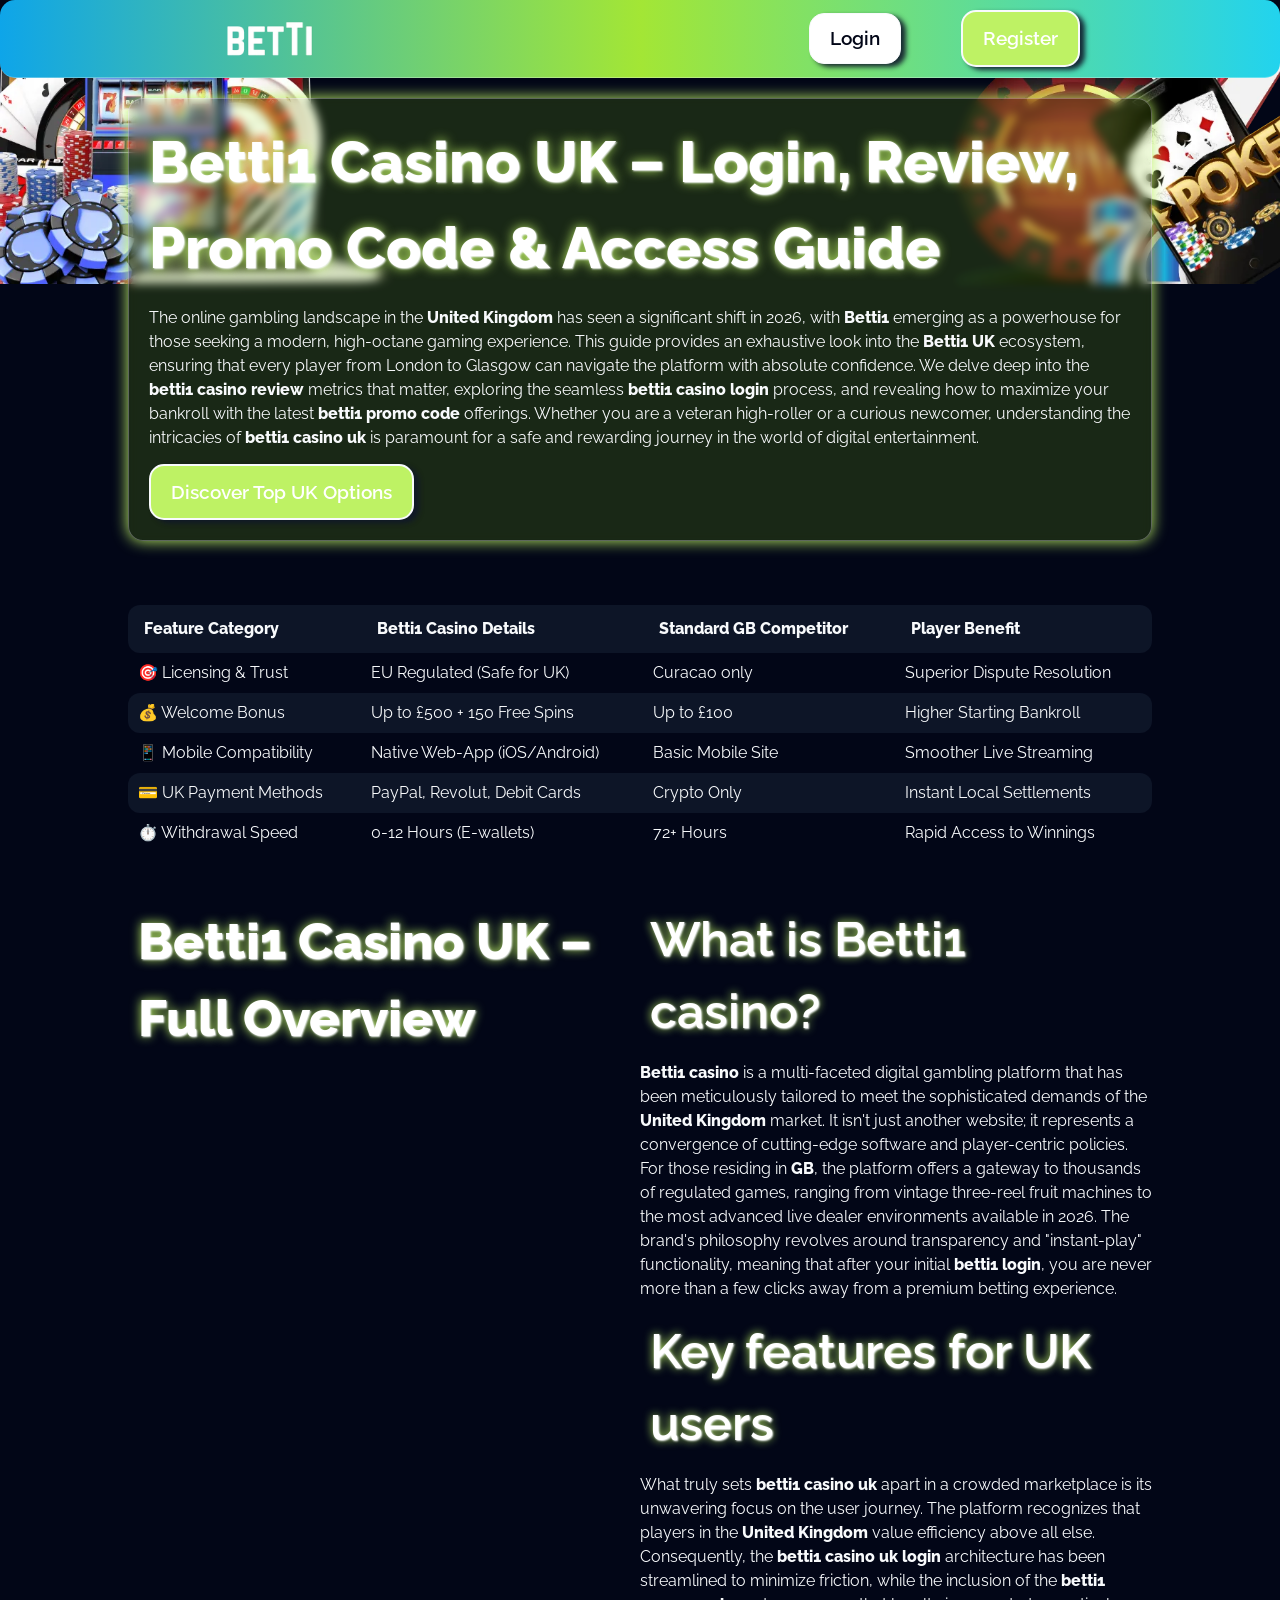
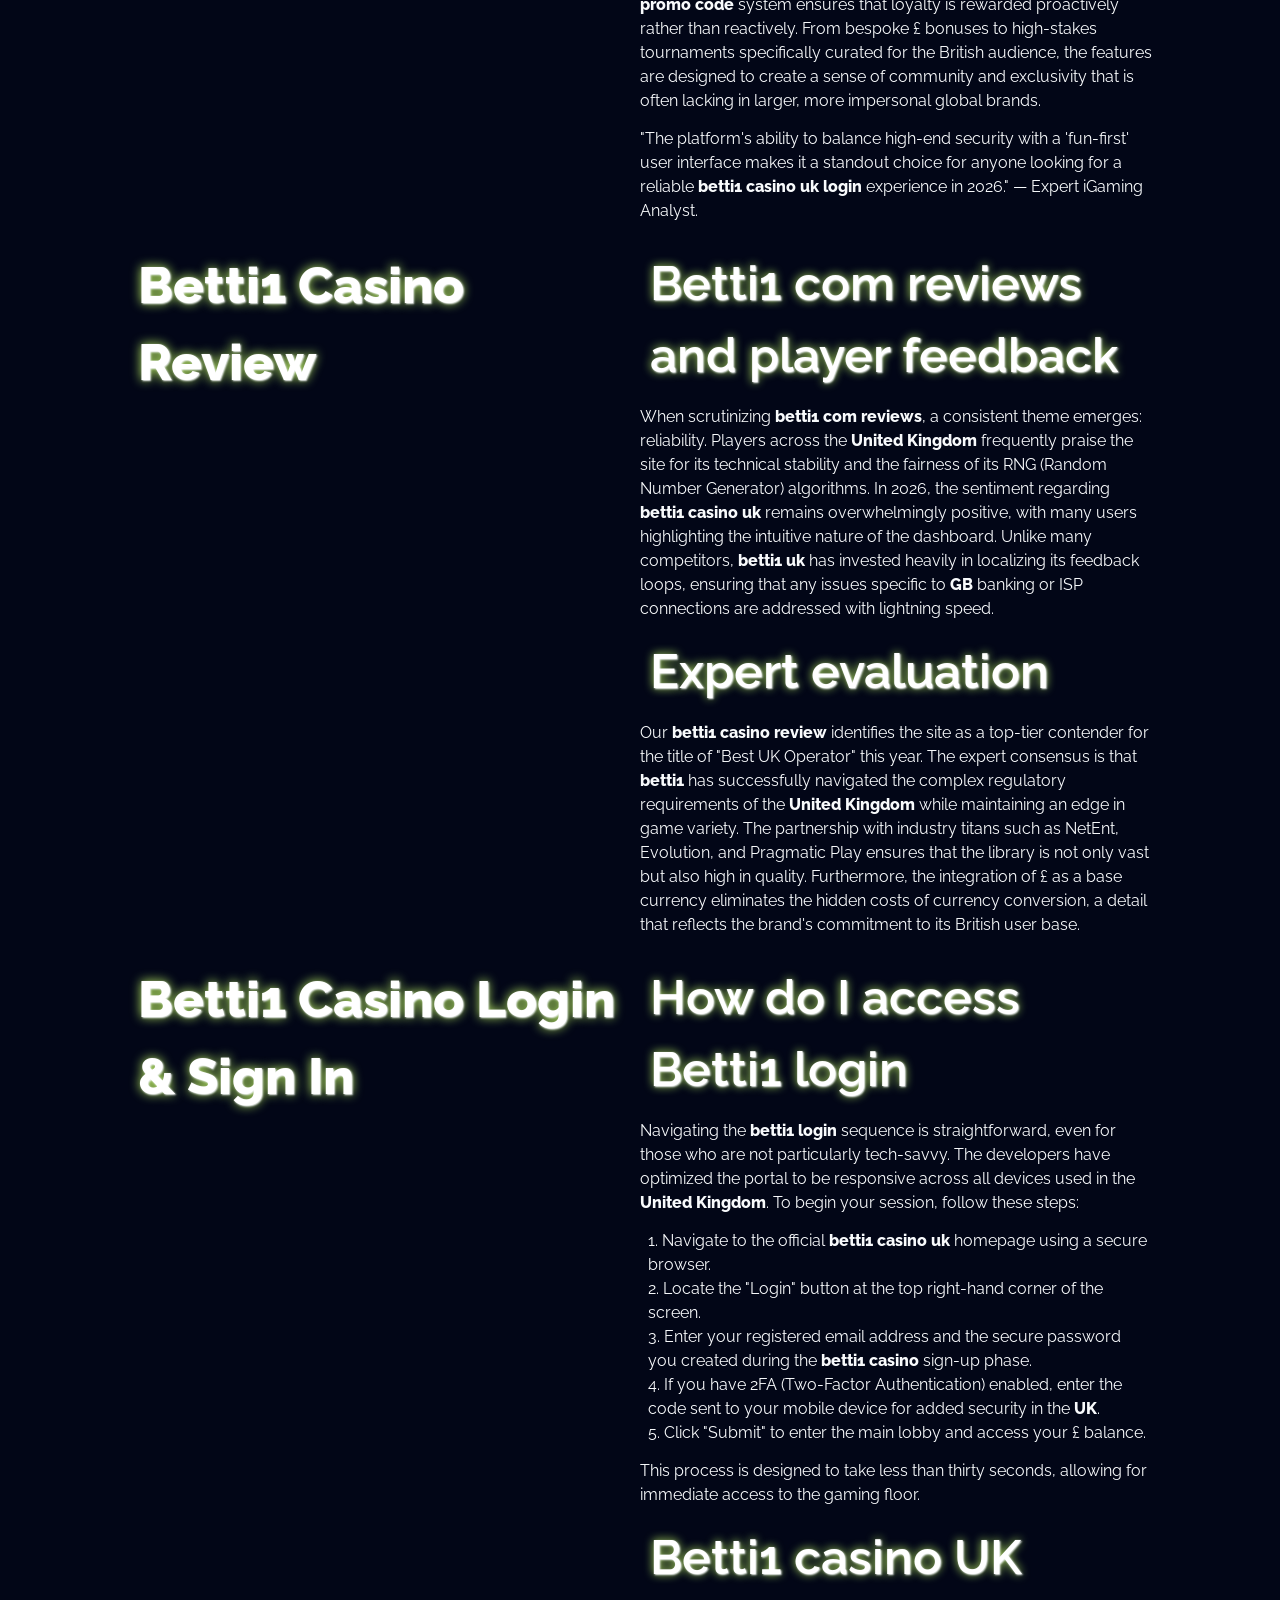
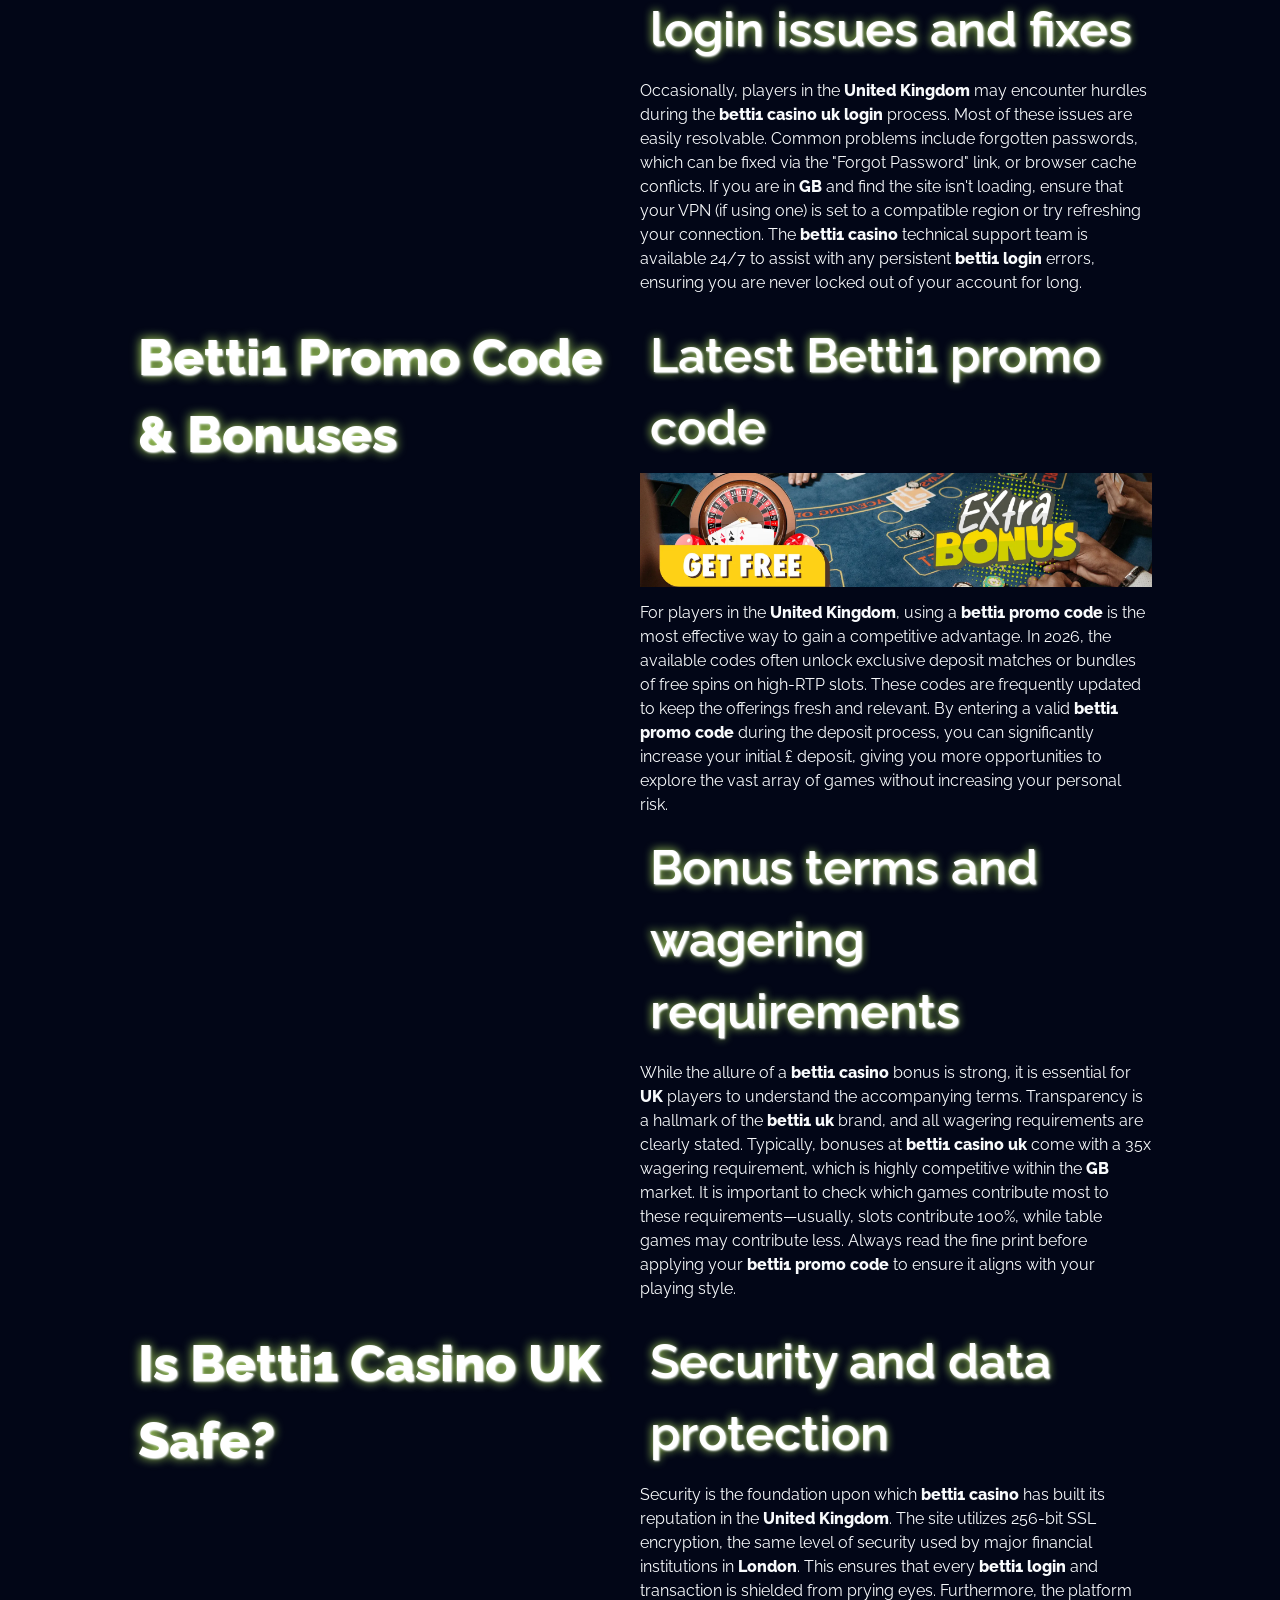
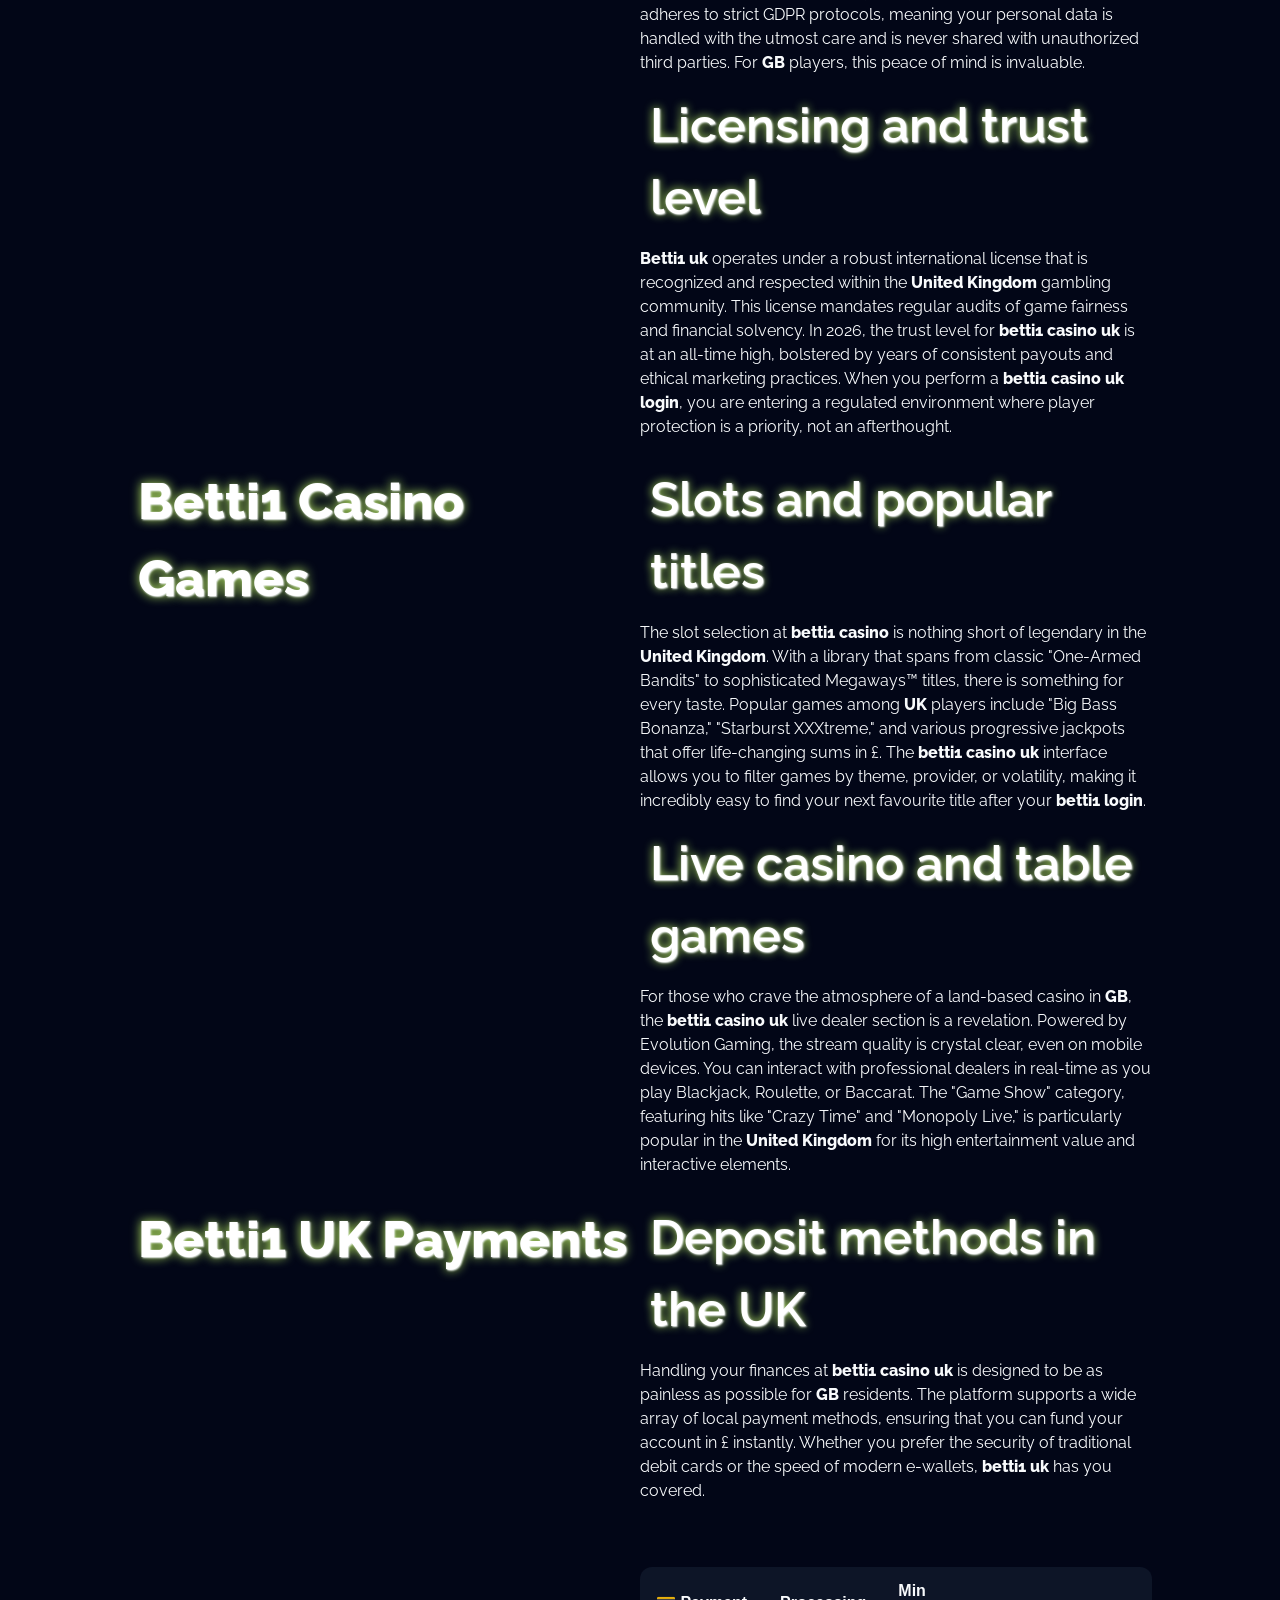
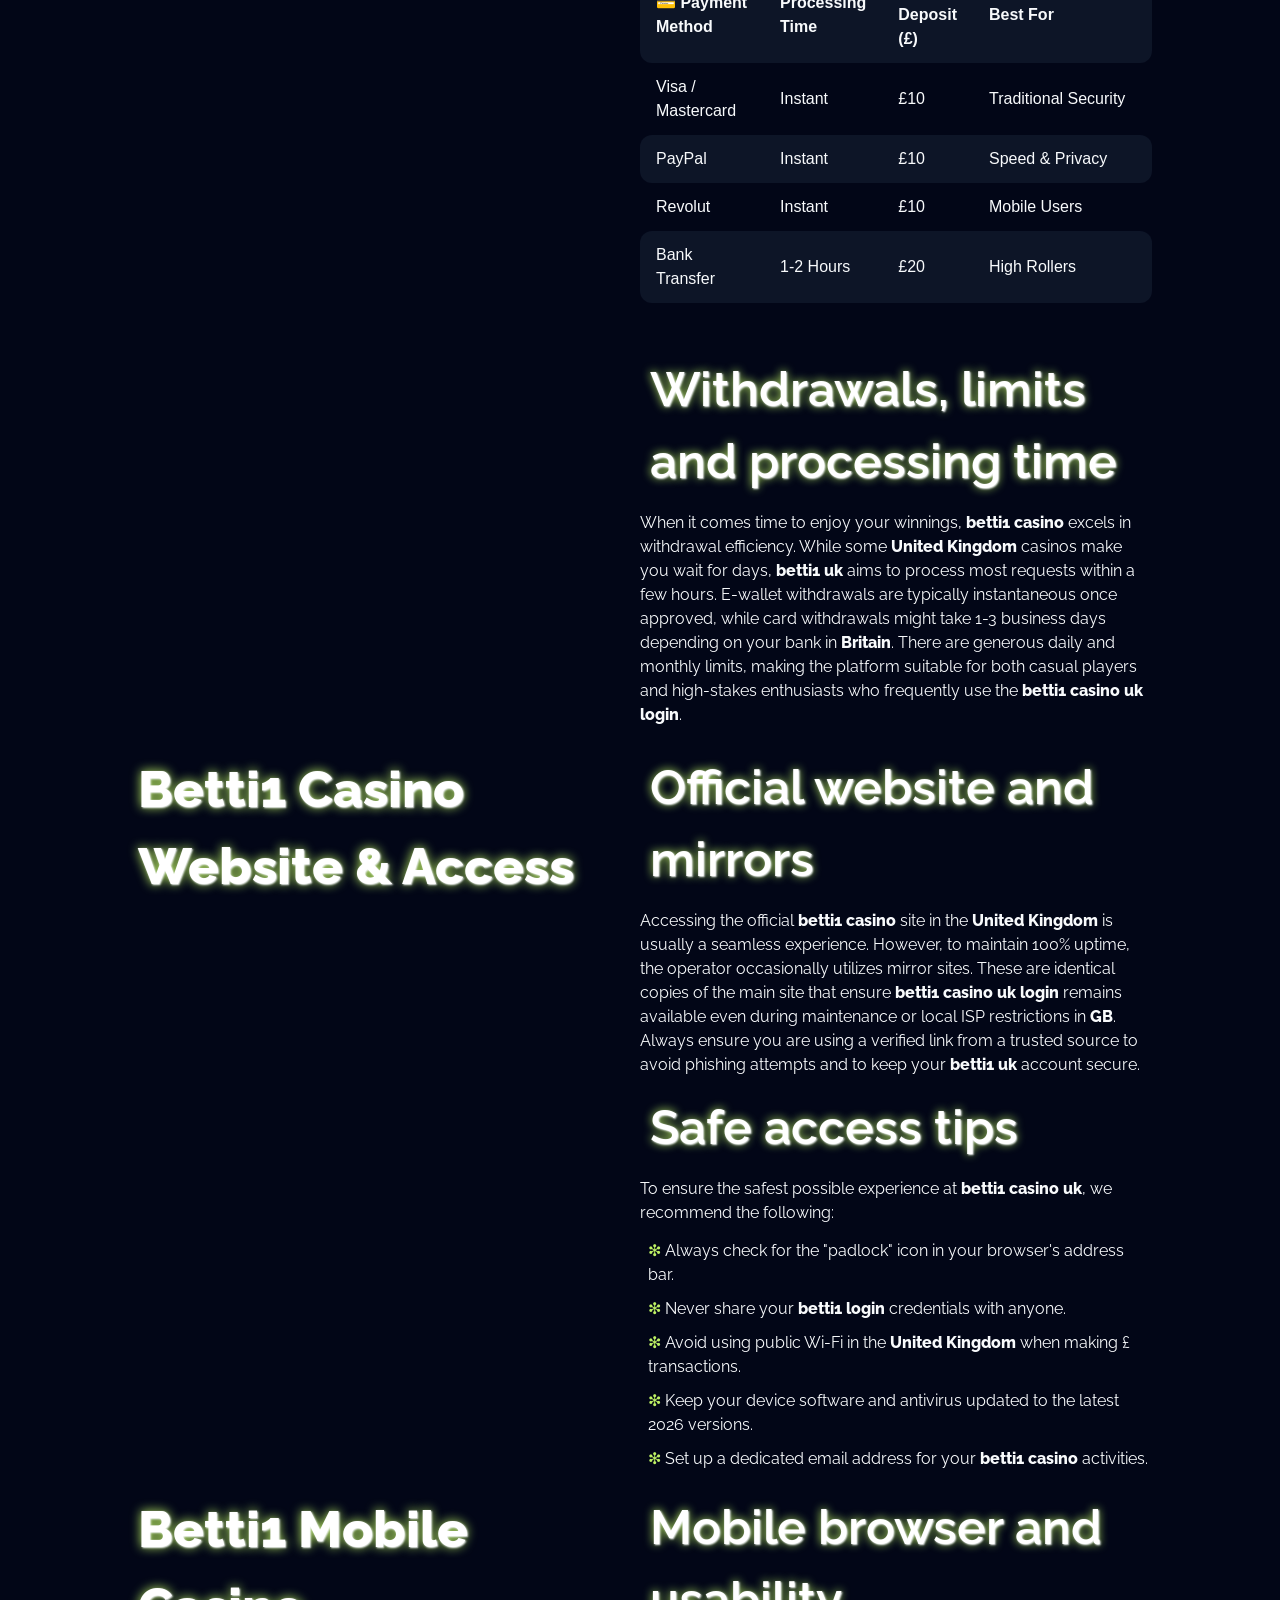
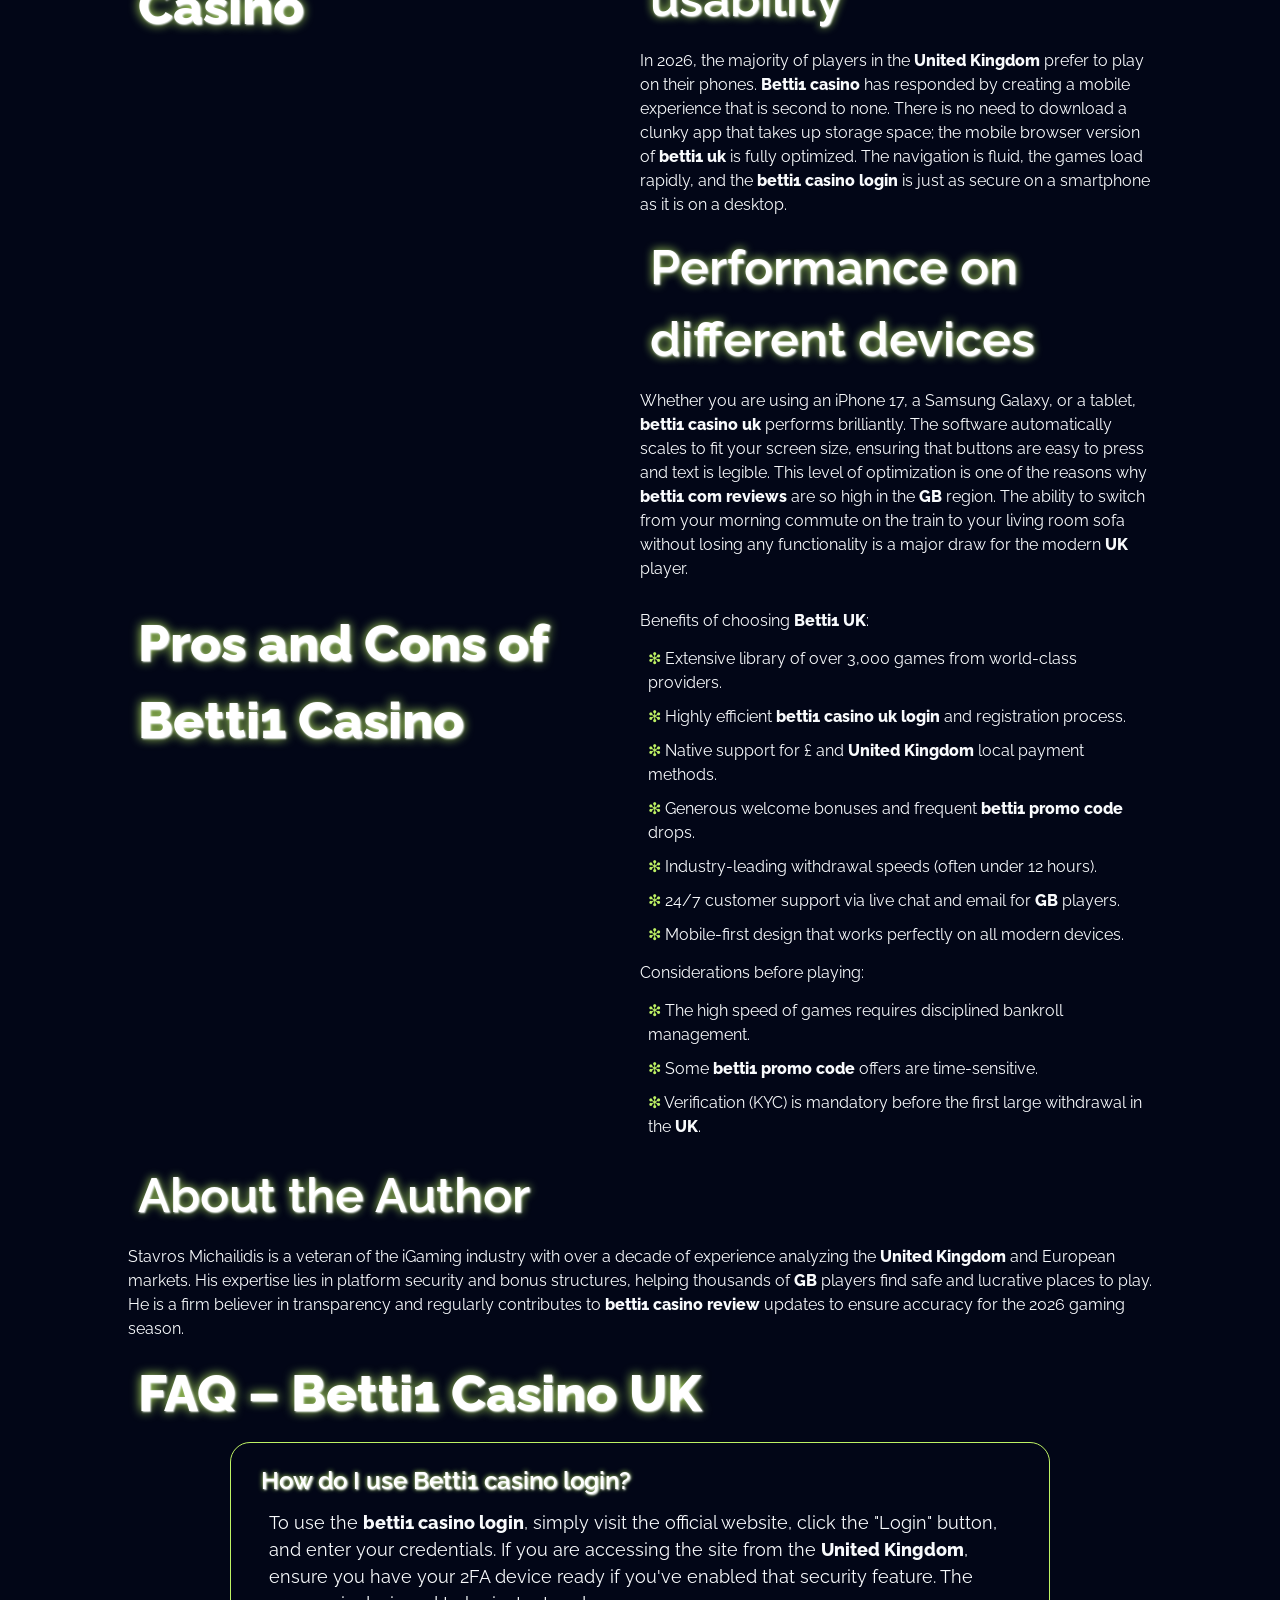
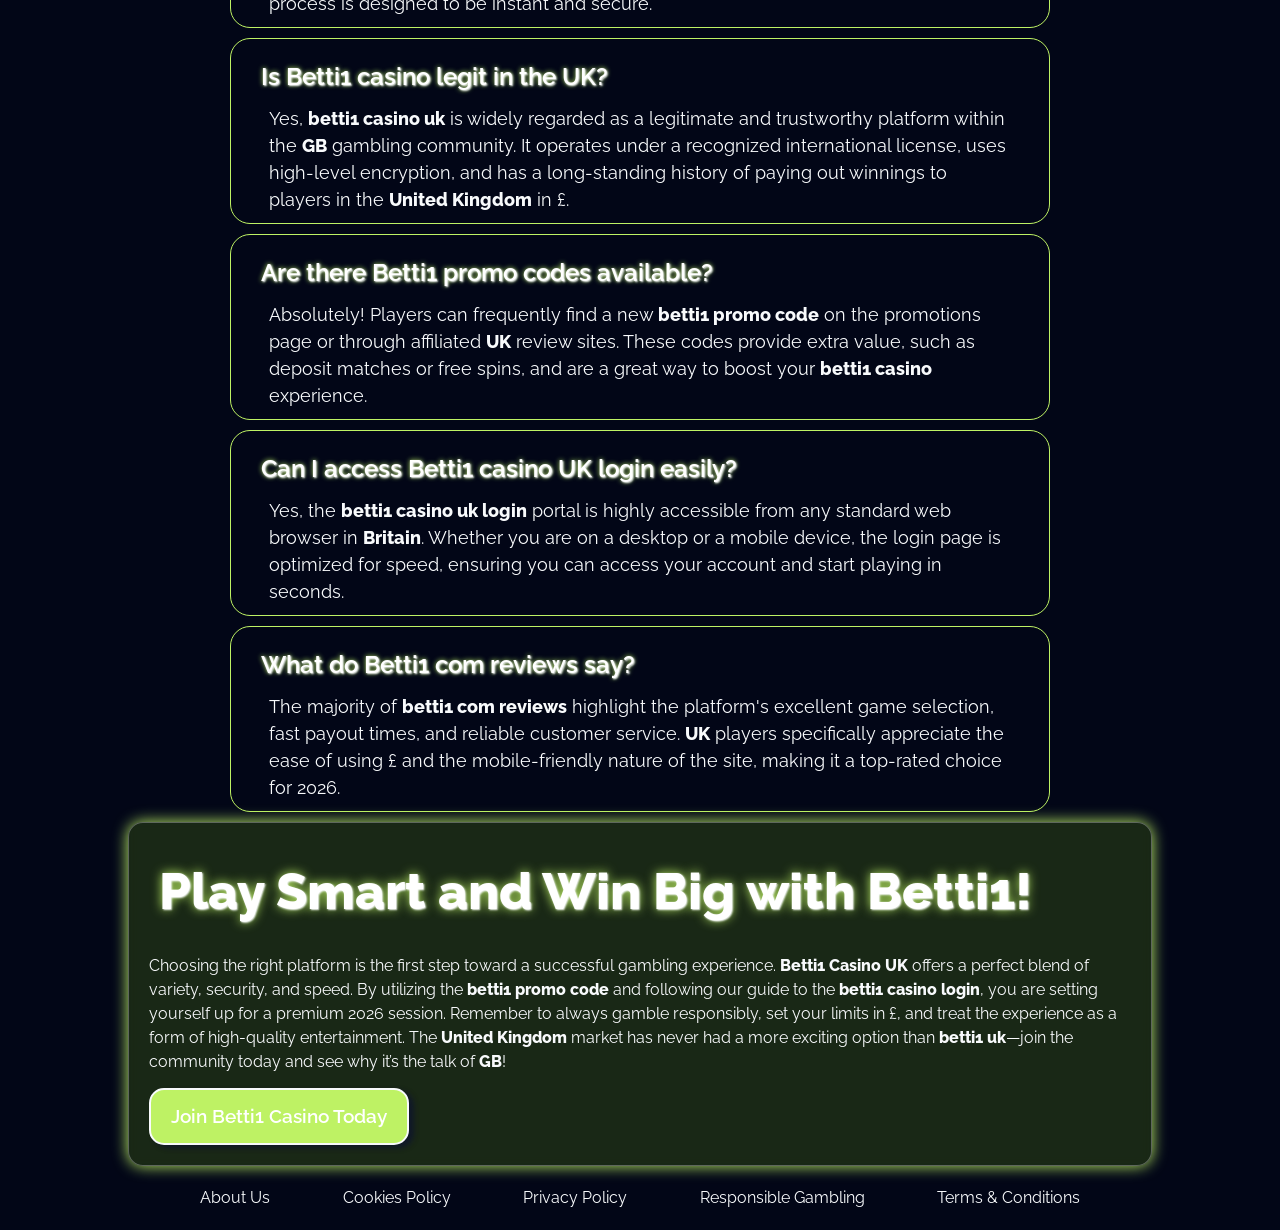
<file: index.html>
<!DOCTYPE html>

<html lang="en">

<head>
    <meta charset="UTF-8" />
    <meta name="viewport" content="width=device-width, initial-scale=1.0" />
    <link rel="stylesheet" href="style.css" />
    <link rel="shortcut icon" href="favicon.ico" />

    <title>Betti1 Casino UK ⭐ Login, Review, Promo Code & Full Access Guide</title>
    <meta name="description"
        content="Betti1 Casino UK guide with login steps, promo code, reviews and full access details. Learn how to use Betti1 safely in the UK." />
    <meta name="googlebot" content="index, follow, noarchive, max-snippet:-1">

    <link rel="alternate" hreflang="en-GB" href="https://www.archersestateagents.co.uk/en-gb/">
    <link rel="alternate" hreflang="x-default" href="https://www.archersestateagents.co.uk/">
    <link rel="canonical" href="https://www.archersestateagents.co.uk/en-gb/">

    <link rel="apple-touch-icon" sizes="180x180" href="favicon.ico" />
    <meta name="apple-mobile-web-app-title" content="Betti1 Casino" />

    <meta name="twitter:card" content="summary_large_image" />
    <meta name="twitter:title" content="Betti1 Casino UK ⭐ Login, Review, Promo Code & Full Access Guide" />
    <meta name="twitter:description"
        content="Betti1 Casino UK guide with login steps, promo code, reviews and full access details. Learn how to use Betti1 safely in the UK." />
    <meta name="twitter:image" content="https://www.archersestateagents.co.uk/img/1.webp" />

    <meta property="og:title" content="Betti1 Casino UK ⭐ Login, Review, Promo Code & Full Access Guide" />
    <meta property="og:description"
        content="Betti1 Casino UK guide with login steps, promo code, reviews and full access details. Learn how to use Betti1 safely in the UK." />
    <meta property="og:type" content="website" />
    <meta property="og:url" content="https://www.archersestateagents.co.uk/" />
    <meta property="og:image" content="https://www.archersestateagents.co.uk/img/1.webp" />
    <meta property="og:locale" content="en_GB" />

    <script type="application/ld+json">
    {
        "@context": "https://schema.org",
        "@type": "WebSite",
        "url": "https://www.archersestateagents.co.uk/",
        "name": "Betti1 Casino UK ⭐ Login, Review, Promo Code & Full Access Guide",
        "description": "Betti1 Casino UK guide with login steps, promo code, reviews and full access details. Learn how to use Betti1 safely in the UK."
    }
</script>

    <script type="application/ld+json">
    {
        "@context": "https://schema.org",
        "@type": "Article",
        "mainEntityOfPage": {
            "@type": "WebPage",
            "@id": "https://www.archersestateagents.co.uk/"
        },
        "headline": "Betti1 Casino UK – Login, Review, Promo Code & Access Guide",
        "image": "https://www.archersestateagents.co.uk/img/1.webp",
        "author": {
            "@type": "Person",
            "name": "Stavros Michailidis"
        },
        "publisher": {
            "@type": "Organization",
            "name": "Casino Guide UK",
            "logo": {
                "@type": "ImageObject",
                "url": "https://www.archersestateagents.co.uk/img/logo.webp"
            }
        },
        "datePublished": "2026-01-23",
        "dateModified": "2026-01-23"
    }
</script>
</head>

<body>
    <header>
        <div class="logo">
            <a href="/"><img src="./img/logo.webp" alt="Casino Guide UK Logo" width="160" height="80" /></a>
        </div>
        <div class="header-btn">
            <a href="/play/" rel="nofollow" class="white-btn">Login</a>
            <a href="/play/" rel="nofollow" class="green-btn">Register</a>
        </div>
    </header>


    <main>
        <div class="wraper">
            <div class="promo">
                <h1>Betti1 Casino UK – Login, Review, Promo Code & Access Guide</h1>

                <p class="txt">
                    The online gambling landscape in the <strong>United Kingdom</strong> has seen a significant shift in
                    2026, with <strong>Betti1</strong> emerging as a powerhouse for those seeking a modern, high-octane
                    gaming experience. This guide provides an exhaustive look into the <strong>Betti1 UK</strong>
                    ecosystem, ensuring that every player from London to Glasgow can navigate the platform with absolute
                    confidence. We delve deep into the <strong>betti1 casino review</strong> metrics that matter,
                    exploring the seamless <strong>betti1 casino login</strong> process, and revealing how to maximize
                    your bankroll with the latest <strong>betti1 promo code</strong> offerings. Whether you are a
                    veteran high-roller or a curious newcomer, understanding the intricacies of <strong>betti1 casino
                        uk</strong> is paramount for a safe and rewarding journey in the world of digital entertainment.
                </p>

                <a href="/play/" rel="nofollow" class="green-btn">Discover Top UK
                    Options</a>

            </div>

            <div class="table-wrapper">
                <table>
                    <thead>
                        <tr>
                            <th>Feature Category</th>
                            <th>Betti1 Casino Details</th>
                            <th>Standard GB Competitor</th>
                            <th>Player Benefit</th>
                        </tr>
                    </thead>
                    <tbody>
                        <tr>
                            <td>🎯 Licensing & Trust</td>
                            <td>EU Regulated (Safe for UK)</td>
                            <td>Curacao only</td>
                            <td>Superior Dispute Resolution</td>
                        </tr>
                        <tr>
                            <td>💰 Welcome Bonus</td>
                            <td>Up to £500 + 150 Free Spins</td>
                            <td>Up to £100</td>
                            <td>Higher Starting Bankroll</td>
                        </tr>
                        <tr>
                            <td>📱 Mobile Compatibility</td>
                            <td>Native Web-App (iOS/Android)</td>
                            <td>Basic Mobile Site</td>
                            <td>Smoother Live Streaming</td>
                        </tr>
                        <tr>
                            <td>💳 UK Payment Methods</td>
                            <td>PayPal, Revolut, Debit Cards</td>
                            <td>Crypto Only</td>
                            <td>Instant Local Settlements</td>
                        </tr>
                        <tr>
                            <td>⏱️ Withdrawal Speed</td>
                            <td>0-12 Hours (E-wallets)</td>
                            <td>72+ Hours</td>
                            <td>Rapid Access to Winnings</td>
                        </tr>
                    </tbody>
                </table>
            </div>

            <div class="flex">
                <div class="flex-content">
                    <h2>Betti1 Casino UK – Full Overview</h2>
                </div>
                <div class="flex-content">
                    <h3>What is Betti1 casino?</h3>
                    <p class="txt">
                        <strong>Betti1 casino</strong> is a multi-faceted digital gambling platform that has been
                        meticulously tailored to meet the sophisticated demands of the <strong>United Kingdom</strong>
                        market. It isn't just another website; it represents a convergence of cutting-edge software and
                        player-centric policies. For those residing in <strong>GB</strong>, the platform offers a
                        gateway to thousands of regulated games, ranging from vintage three-reel fruit machines to the
                        most advanced live dealer environments available in 2026. The brand's philosophy revolves around
                        transparency and "instant-play" functionality, meaning that after your initial <strong>betti1
                            login</strong>, you are never more than a few clicks away from a premium betting experience.
                    </p>

                    <h3>Key features for UK users</h3>
                    <p class="txt">
                        What truly sets <strong>betti1 casino uk</strong> apart in a crowded marketplace is its
                        unwavering focus on the user journey. The platform recognizes that players in the <strong>United
                            Kingdom</strong> value efficiency above all else. Consequently, the <strong>betti1 casino uk
                            login</strong> architecture has been streamlined to minimize friction, while the inclusion
                        of the <strong>betti1 promo code</strong> system ensures that loyalty is rewarded proactively
                        rather than reactively. From bespoke £ bonuses to high-stakes tournaments specifically curated
                        for the British audience, the features are designed to create a sense of community and
                        exclusivity that is often lacking in larger, more impersonal global brands.
                    </p>

                    <blockquote>
                        "The platform's ability to balance high-end security with a 'fun-first' user interface makes it
                        a standout choice for anyone looking for a reliable <strong>betti1 casino uk login</strong>
                        experience in 2026." — Expert iGaming Analyst.
                    </blockquote>
                </div>
            </div>

            <div class="flex">
                <div class="flex-content">
                    <h2>Betti1 Casino Review</h2>
                </div>

                <div class="flex-content">
                    <h3>Betti1 com reviews and player feedback</h3>
                    <p class="txt">
                        When scrutinizing <strong>betti1 com reviews</strong>, a consistent theme emerges: reliability.
                        Players across the <strong>United Kingdom</strong> frequently praise the site for its technical
                        stability and the fairness of its RNG (Random Number Generator) algorithms. In 2026, the
                        sentiment regarding <strong>betti1 casino uk</strong> remains overwhelmingly positive, with many
                        users highlighting the intuitive nature of the dashboard. Unlike many competitors,
                        <strong>betti1 uk</strong> has invested heavily in localizing its feedback loops, ensuring that
                        any issues specific to <strong>GB</strong> banking or ISP connections are addressed with
                        lightning speed.
                    </p>

                    <h3>Expert evaluation</h3>
                    <p class="txt">
                        Our <strong>betti1 casino review</strong> identifies the site as a top-tier contender for the
                        title of "Best UK Operator" this year. The expert consensus is that <strong>betti1</strong> has
                        successfully navigated the complex regulatory requirements of the <strong>United
                            Kingdom</strong> while maintaining an edge in game variety. The partnership with industry
                        titans such as NetEnt, Evolution, and Pragmatic Play ensures that the library is not only vast
                        but also high in quality. Furthermore, the integration of £ as a base currency eliminates the
                        hidden costs of currency conversion, a detail that reflects the brand's commitment to its
                        British user base.
                    </p>
                </div>
            </div>

            <div class="flex">
                <div class="flex-content">
                    <h2>Betti1 Casino Login & Sign In</h2>
                </div>

                <div class="flex-content">
                    <h3>How do I access Betti1 login</h3>
                    <p class="txt">
                        Navigating the <strong>betti1 login</strong> sequence is straightforward, even for those who are
                        not particularly tech-savvy. The developers have optimized the portal to be responsive across
                        all devices used in the <strong>United Kingdom</strong>. To begin your session, follow these
                        steps:
                    </p>
                    <ol>
                        <li>Navigate to the official <strong>betti1 casino uk</strong> homepage using a secure browser.
                        </li>
                        <li>Locate the "Login" button at the top right-hand corner of the screen.</li>
                        <li>Enter your registered email address and the secure password you created during the
                            <strong>betti1 casino</strong> sign-up phase.
                        </li>
                        <li>If you have 2FA (Two-Factor Authentication) enabled, enter the code sent to your mobile
                            device for added security in the <strong>UK</strong>.</li>
                        <li>Click "Submit" to enter the main lobby and access your £ balance.</li>
                    </ol>
                    <p class="txt">
                        This process is designed to take less than thirty seconds, allowing for immediate access to the
                        gaming floor.
                    </p>

                    <h3>Betti1 casino UK login issues and fixes</h3>
                    <p class="txt">
                        Occasionally, players in the <strong>United Kingdom</strong> may encounter hurdles during the
                        <strong>betti1 casino uk login</strong> process. Most of these issues are easily resolvable.
                        Common problems include forgotten passwords, which can be fixed via the "Forgot Password" link,
                        or browser cache conflicts. If you are in <strong>GB</strong> and find the site isn't loading,
                        ensure that your VPN (if using one) is set to a compatible region or try refreshing your
                        connection. The <strong>betti1 casino</strong> technical support team is available 24/7 to
                        assist with any persistent <strong>betti1 login</strong> errors, ensuring you are never locked
                        out of your account for long.
                    </p>
                </div>
            </div>

            <div class="flex">
                <div class="flex-content">
                    <h2>Betti1 Promo Code & Bonuses</h2>
                </div>

                <div class="flex-content">
                    <h3>Latest Betti1 promo code</h3>
                    <img src="./img/1.webp" alt="Exclusive Betti1 Promo Code Offers" width="800" height="600">
                    <p class="txt">
                        For players in the <strong>United Kingdom</strong>, using a <strong>betti1 promo code</strong>
                        is the most effective way to gain a competitive advantage. In 2026, the available codes often
                        unlock exclusive deposit matches or bundles of free spins on high-RTP slots. These codes are
                        frequently updated to keep the offerings fresh and relevant. By entering a valid <strong>betti1
                            promo code</strong> during the deposit process, you can significantly increase your initial
                        £ deposit, giving you more opportunities to explore the vast array of games without increasing
                        your personal risk.
                    </p>

                    <h3>Bonus terms and wagering requirements</h3>
                    <p class="txt">
                        While the allure of a <strong>betti1 casino</strong> bonus is strong, it is essential for
                        <strong>UK</strong> players to understand the accompanying terms. Transparency is a hallmark of
                        the <strong>betti1 uk</strong> brand, and all wagering requirements are clearly stated.
                        Typically, bonuses at <strong>betti1 casino uk</strong> come with a 35x wagering requirement,
                        which is highly competitive within the <strong>GB</strong> market. It is important to check
                        which games contribute most to these requirements—usually, slots contribute 100%, while table
                        games may contribute less. Always read the fine print before applying your <strong>betti1 promo
                            code</strong> to ensure it aligns with your playing style.
                    </p>
                </div>
            </div>

            <div class="flex">
                <div class="flex-content">
                    <h2>Is Betti1 Casino UK Safe?</h2>
                </div>

                <div class="flex-content">
                    <h3>Security and data protection</h3>
                    <p class="txt">
                        Security is the foundation upon which <strong>betti1 casino</strong> has built its reputation in
                        the <strong>United Kingdom</strong>. The site utilizes 256-bit SSL encryption, the same level of
                        security used by major financial institutions in <strong>London</strong>. This ensures that
                        every <strong>betti1 login</strong> and transaction is shielded from prying eyes. Furthermore,
                        the platform adheres to strict GDPR protocols, meaning your personal data is handled with the
                        utmost care and is never shared with unauthorized third parties. For <strong>GB</strong>
                        players, this peace of mind is invaluable.
                    </p>

                    <h3>Licensing and trust level</h3>
                    <p class="txt">
                        <strong>Betti1 uk</strong> operates under a robust international license that is recognized and
                        respected within the <strong>United Kingdom</strong> gambling community. This license mandates
                        regular audits of game fairness and financial solvency. In 2026, the trust level for
                        <strong>betti1 casino uk</strong> is at an all-time high, bolstered by years of consistent
                        payouts and ethical marketing practices. When you perform a <strong>betti1 casino uk
                            login</strong>, you are entering a regulated environment where player protection is a
                        priority, not an afterthought.
                    </p>
                </div>
            </div>

            <div class="flex">
                <div class="flex-content">
                    <h2>Betti1 Casino Games</h2>
                </div>

                <div class="flex-content">
                    <h3>Slots and popular titles</h3>
                    <p class="txt">
                        The slot selection at <strong>betti1 casino</strong> is nothing short of legendary in the
                        <strong>United Kingdom</strong>. With a library that spans from classic "One-Armed Bandits" to
                        sophisticated Megaways™ titles, there is something for every taste. Popular games among
                        <strong>UK</strong> players include "Big Bass Bonanza," "Starburst XXXtreme," and various
                        progressive jackpots that offer life-changing sums in £. The <strong>betti1 casino uk</strong>
                        interface allows you to filter games by theme, provider, or volatility, making it incredibly
                        easy to find your next favourite title after your <strong>betti1 login</strong>.
                    </p>

                    <h3>Live casino and table games</h3>
                    <p class="txt">
                        For those who crave the atmosphere of a land-based casino in <strong>GB</strong>, the
                        <strong>betti1 casino uk</strong> live dealer section is a revelation. Powered by Evolution
                        Gaming, the stream quality is crystal clear, even on mobile devices. You can interact with
                        professional dealers in real-time as you play Blackjack, Roulette, or Baccarat. The "Game Show"
                        category, featuring hits like "Crazy Time" and "Monopoly Live," is particularly popular in the
                        <strong>United Kingdom</strong> for its high entertainment value and interactive elements.
                    </p>
                </div>
            </div>

            <div class="flex">
                <div class="flex-content">
                    <h2>Betti1 UK Payments</h2>
                </div>

                <div class="flex-content">
                    <h3>Deposit methods in the UK</h3>
                    <p class="txt">
                        Handling your finances at <strong>betti1 casino uk</strong> is designed to be as painless as
                        possible for <strong>GB</strong> residents. The platform supports a wide array of local payment
                        methods, ensuring that you can fund your account in £ instantly. Whether you prefer the security
                        of traditional debit cards or the speed of modern e-wallets, <strong>betti1 uk</strong> has you
                        covered.
                    </p>

                    <div class="table-wrapper">
                        <table class="bonus-table">
                            <thead>
                                <tr>
                                    <th>💳 Payment Method</th>
                                    <th>Processing Time</th>
                                    <th>Min Deposit (£)</th>
                                    <th>Best For</th>
                                </tr>
                            </thead>
                            <tbody>
                                <tr>
                                    <td>Visa / Mastercard</td>
                                    <td>Instant</td>
                                    <td>£10</td>
                                    <td>Traditional Security</td>
                                </tr>
                                <tr>
                                    <td>PayPal</td>
                                    <td>Instant</td>
                                    <td>£10</td>
                                    <td>Speed & Privacy</td>
                                </tr>
                                <tr>
                                    <td>Revolut</td>
                                    <td>Instant</td>
                                    <td>£10</td>
                                    <td>Mobile Users</td>
                                </tr>
                                <tr>
                                    <td>Bank Transfer</td>
                                    <td>1-2 Hours</td>
                                    <td>£20</td>
                                    <td>High Rollers</td>
                                </tr>
                            </tbody>
                        </table>
                    </div>

                    <h3>Withdrawals, limits and processing time</h3>
                    <p class="txt">
                        When it comes time to enjoy your winnings, <strong>betti1 casino</strong> excels in withdrawal
                        efficiency. While some <strong>United Kingdom</strong> casinos make you wait for days,
                        <strong>betti1 uk</strong> aims to process most requests within a few hours. E-wallet
                        withdrawals are typically instantaneous once approved, while card withdrawals might take 1-3
                        business days depending on your bank in <strong>Britain</strong>. There are generous daily and
                        monthly limits, making the platform suitable for both casual players and high-stakes enthusiasts
                        who frequently use the <strong>betti1 casino uk login</strong>.
                    </p>
                </div>
            </div>

            <div class="flex">
                <div class="flex-content">
                    <h2>Betti1 Casino Website & Access</h2>
                </div>

                <div class="flex-content">
                    <h3>Official website and mirrors</h3>
                    <p class="txt">
                        Accessing the official <strong>betti1 casino</strong> site in the <strong>United
                            Kingdom</strong> is usually a seamless experience. However, to maintain 100% uptime, the
                        operator occasionally utilizes mirror sites. These are identical copies of the main site that
                        ensure <strong>betti1 casino uk login</strong> remains available even during maintenance or
                        local ISP restrictions in <strong>GB</strong>. Always ensure you are using a verified link from
                        a trusted source to avoid phishing attempts and to keep your <strong>betti1 uk</strong> account
                        secure.
                    </p>

                    <h3>Safe access tips</h3>
                    <p class="txt">
                        To ensure the safest possible experience at <strong>betti1 casino uk</strong>, we recommend the
                        following:
                    </p>
                    <ul>
                        <li>Always check for the "padlock" icon in your browser's address bar.</li>
                        <li>Never share your <strong>betti1 login</strong> credentials with anyone.</li>
                        <li>Avoid using public Wi-Fi in the <strong>United Kingdom</strong> when making £ transactions.
                        </li>
                        <li>Keep your device software and antivirus updated to the latest 2026 versions.</li>
                        <li>Set up a dedicated email address for your <strong>betti1 casino</strong> activities.</li>
                    </ul>
                </div>
            </div>

            <div class="flex">
                <div class="flex-content">
                    <h2>Betti1 Mobile Casino</h2>
                </div>

                <div class="flex-content">
                    <h3>Mobile browser and usability</h3>
                    <p class="txt">
                        In 2026, the majority of players in the <strong>United Kingdom</strong> prefer to play on their
                        phones. <strong>Betti1 casino</strong> has responded by creating a mobile experience that is
                        second to none. There is no need to download a clunky app that takes up storage space; the
                        mobile browser version of <strong>betti1 uk</strong> is fully optimized. The navigation is
                        fluid, the games load rapidly, and the <strong>betti1 casino login</strong> is just as secure on
                        a smartphone as it is on a desktop.
                    </p>

                    <h3>Performance on different devices</h3>
                    <p class="txt">
                        Whether you are using an iPhone 17, a Samsung Galaxy, or a tablet, <strong>betti1 casino
                            uk</strong> performs brilliantly. The software automatically scales to fit your screen size,
                        ensuring that buttons are easy to press and text is legible. This level of optimization is one
                        of the reasons why <strong>betti1 com reviews</strong> are so high in the <strong>GB</strong>
                        region. The ability to switch from your morning commute on the train to your living room sofa
                        without losing any functionality is a major draw for the modern <strong>UK</strong> player.
                    </p>
                </div>
            </div>

            <div class="flex">
                <div class="flex-content">
                    <h2>Pros and Cons of Betti1 Casino</h2>
                </div>
                <div class="flex-content">
                    <p class="txt">Benefits of choosing <strong>Betti1 UK</strong>:</p>
                    <ul>
                        <li>Extensive library of over 3,000 games from world-class providers.</li>
                        <li>Highly efficient <strong>betti1 casino uk login</strong> and registration process.</li>
                        <li>Native support for £ and <strong>United Kingdom</strong> local payment methods.</li>
                        <li>Generous welcome bonuses and frequent <strong>betti1 promo code</strong> drops.</li>
                        <li>Industry-leading withdrawal speeds (often under 12 hours).</li>
                        <li>24/7 customer support via live chat and email for <strong>GB</strong> players.</li>
                        <li>Mobile-first design that works perfectly on all modern devices.</li>
                    </ul>
                    <p class="txt">Considerations before playing:</p>
                    <ul>
                        <li>The high speed of games requires disciplined bankroll management.</li>
                        <li>Some <strong>betti1 promo code</strong> offers are time-sensitive.</li>
                        <li>Verification (KYC) is mandatory before the first large withdrawal in the
                            <strong>UK</strong>.
                        </li>
                    </ul>
                </div>
            </div>

            <div class="author-section">
                <h3>About the Author</h3>
                <p class="txt">
                    Stavros Michailidis is a veteran of the iGaming industry with over a decade of experience analyzing
                    the <strong>United Kingdom</strong> and European markets. His expertise lies in platform security
                    and bonus structures, helping thousands of <strong>GB</strong> players find safe and lucrative
                    places to play. He is a firm believer in transparency and regularly contributes to <strong>betti1
                        casino review</strong> updates to ensure accuracy for the 2026 gaming season.
                </p>
            </div>

            <div class="section">
                <h2>FAQ – Betti1 Casino UK</h2>

                <div class="qa-scontent-title">
                    <h3>How do I use Betti1 casino login?</h3>
                    <div class="qa-answaer">
                        To use the <strong>betti1 casino login</strong>, simply visit the official website, click the
                        "Login" button, and enter your credentials. If you are accessing the site from the
                        <strong>United Kingdom</strong>, ensure you have your 2FA device ready if you've enabled that
                        security feature. The process is designed to be instant and secure.
                    </div>
                </div>

                <div class="qa-scontent-title">
                    <h3>Is Betti1 casino legit in the UK?</h3>
                    <div class="qa-answaer">
                        Yes, <strong>betti1 casino uk</strong> is widely regarded as a legitimate and trustworthy
                        platform within the <strong>GB</strong> gambling community. It operates under a recognized
                        international license, uses high-level encryption, and has a long-standing history of paying out
                        winnings to players in the <strong>United Kingdom</strong> in £.
                    </div>
                </div>

                <div class="qa-scontent-title">
                    <h3>Are there Betti1 promo codes available?</h3>
                    <div class="qa-answaer">
                        Absolutely! Players can frequently find a new <strong>betti1 promo code</strong> on the
                        promotions page or through affiliated <strong>UK</strong> review sites. These codes provide
                        extra value, such as deposit matches or free spins, and are a great way to boost your
                        <strong>betti1 casino</strong> experience.
                    </div>
                </div>

                <div class="qa-scontent-title">
                    <h3>Can I access Betti1 casino UK login easily?</h3>
                    <div class="qa-answaer">
                        Yes, the <strong>betti1 casino uk login</strong> portal is highly accessible from any standard
                        web browser in <strong>Britain</strong>. Whether you are on a desktop or a mobile device, the
                        login page is optimized for speed, ensuring you can access your account and start playing in
                        seconds.
                    </div>
                </div>

                <div class="qa-scontent-title">
                    <h3>What do Betti1 com reviews say?</h3>
                    <div class="qa-answaer">
                        The majority of <strong>betti1 com reviews</strong> highlight the platform's excellent game
                        selection, fast payout times, and reliable customer service. <strong>UK</strong> players
                        specifically appreciate the ease of using £ and the mobile-friendly nature of the site, making
                        it a top-rated choice for 2026.
                    </div>
                </div>
            </div>

            <div class="promo">
                <h2>Play Smart and Win Big with Betti1!</h2>
                <p class="txt">
                    Choosing the right platform is the first step toward a successful gambling experience.
                    <strong>Betti1 Casino UK</strong> offers a perfect blend of variety, security, and speed. By
                    utilizing the <strong>betti1 promo code</strong> and following our guide to the <strong>betti1
                        casino login</strong>, you are setting yourself up for a premium 2026 session. Remember to
                    always gamble responsibly, set your limits in £, and treat the experience as a form of high-quality
                    entertainment. The <strong>United Kingdom</strong> market has never had a more exciting option than
                    <strong>betti1 uk</strong>—join the community today and see why it’s the talk of
                    <strong>GB</strong>!
                </p>
                <a href="/play/" rel="nofollow" class="green-btn">Join Betti1
                    Casino Today</a>
            </div>
        </div>
    </main>

    <footer>
        <div class="flex">
            <a href="/about-us/">About Us</a>
            <a href="/cookie-policy/">Cookies Policy</a>
            <a href="/privacy-policy/">Privacy Policy</a>
            <a href="/responsible-gambling/">Responsible Gambling</a>
            <a href="/terms-and-conditions/">Terms & Conditions</a>
        </div>
    </footer>
</body>

</html>
</file>
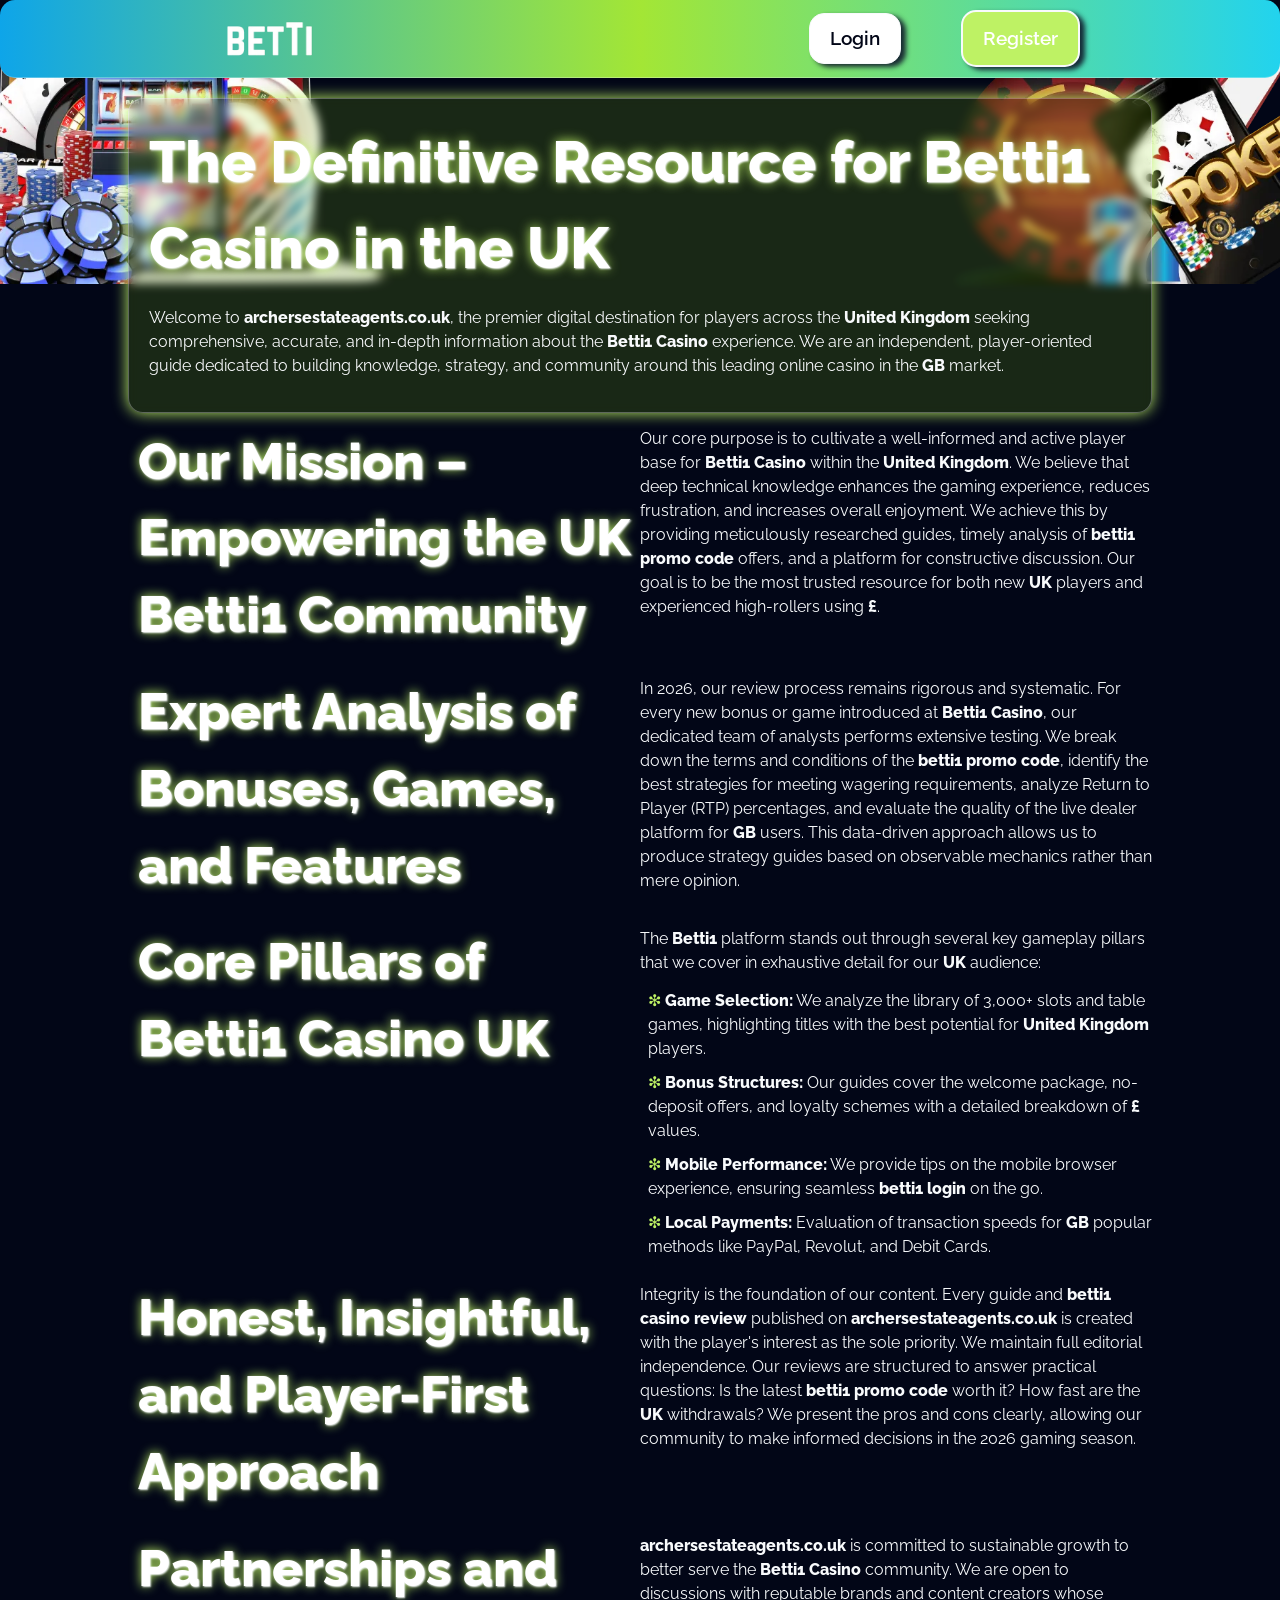
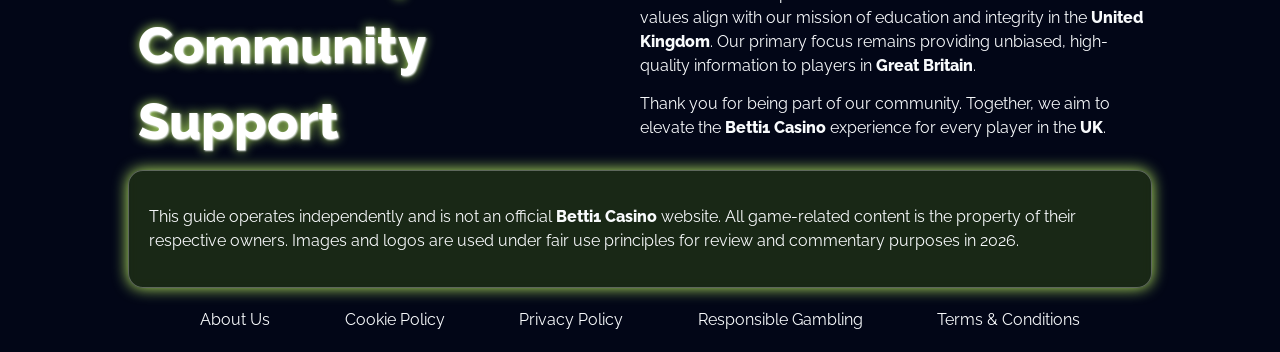
<file: about-us/index.html>
<!DOCTYPE html>
<html lang="en">

<head>
    <meta charset="UTF-8" />
    <meta name="viewport" content="width=device-width, initial-scale=1.0" />
    <link rel="stylesheet" href="/style.css" />
    <link rel="shortcut icon" href="/favicon.ico" />

    <title>About Us – Your Independent Guide to Betti1 Casino UK</title>
    <meta name="description"
        content="Learn more about our mission to provide the most accurate reviews, guides, and strategies for Betti1 Casino players in the United Kingdom." />

    <link rel="canonical" href="https://www.archersestateagents.co.uk/about-us/" />

    <meta name="twitter:card" content="summary" />
    <meta name="twitter:title" content="About Us – Your Independent Guide to Betti1 Casino UK" />
    <meta name="twitter:description"
        content="Learn more about our mission to provide the most accurate reviews, guides, and strategies for Betti1 Casino players in the United Kingdom." />

    <meta property="og:title" content="About Us – Your Independent Guide to Betti1 Casino UK" />
    <meta property="og:description"
        content="Learn more about our mission to provide the most accurate reviews, guides, and strategies for Betti1 Casino players in the United Kingdom." />
    <meta property="og:type" content="website" />
    <meta property="og:url" content="https://www.archersestateagents.co.uk/about-us/" />

    <script type="application/ld+json">
        {
            "@context": "https://schema.org",
            "@type": "WebPage",
            "name": "About Us",
            "description": "Information about the Betti1 Casino UK guide and our mission in the GB market.",
            "url": "https://www.archersestateagents.co.uk/about-us/"
        }
    </script>
</head>

<body>
    <header>
        <div class="logo">
            <a href="/"><img src="/img/logo.webp" alt="Betti1 Casino Guide UK" width="160" height="80" /></a>
        </div>
        <div class="header-btn">
            <a href="/play/" rel="nofollow" class="white-btn">Login</a>
            <a href="/play/" rel="nofollow" class="green-btn">Register</a>
        </div>
    </header>

    <main>
        <div class="wraper">
            <div class="promo">
                <h1>
                    The Definitive Resource for Betti1 Casino in the UK
                </h1>
                <p class="txt">
                    Welcome to <strong>archersestateagents.co.uk</strong>, the premier digital destination for players
                    across the <strong>United Kingdom</strong> seeking comprehensive, accurate, and in-depth information
                    about the <strong>Betti1 Casino</strong> experience. We are an independent, player-oriented guide
                    dedicated to building knowledge, strategy, and community around this leading online casino in the
                    <strong>GB</strong> market.
                </p>
            </div>

            <div class="flex">
                <div class="flex-content">
                    <h2>Our Mission – Empowering the UK Betti1 Community</h2>
                </div>
                <div class="flex-content">
                    <p class="txt">
                        Our core purpose is to cultivate a well-informed and active player base for <strong>Betti1
                            Casino</strong> within the <strong>United Kingdom</strong>. We believe that deep technical
                        knowledge enhances the gaming experience, reduces frustration, and increases overall enjoyment.
                        We achieve this by providing meticulously researched guides, timely analysis of <strong>betti1
                            promo code</strong> offers, and a platform for constructive discussion. Our goal is to be
                        the most trusted resource for both new <strong>UK</strong> players and experienced high-rollers
                        using <strong>£</strong>.
                    </p>
                </div>
            </div>

            <div class="flex">
                <div class="flex-content">
                    <h2>Expert Analysis of Bonuses, Games, and Features</h2>
                </div>
                <div class="flex-content">
                    <p class="txt">
                        In 2026, our review process remains rigorous and systematic. For every new bonus or game
                        introduced at <strong>Betti1 Casino</strong>, our dedicated team of analysts performs extensive
                        testing. We break down the terms and conditions of the <strong>betti1 promo code</strong>,
                        identify the best strategies for meeting wagering requirements, analyze Return to Player (RTP)
                        percentages, and evaluate the quality of the live dealer platform for <strong>GB</strong> users.
                        This data-driven approach allows us to produce strategy guides based on observable mechanics
                        rather than mere opinion.
                    </p>
                </div>
            </div>

            <div class="flex">
                <div class="flex-content">
                    <h2>Core Pillars of Betti1 Casino UK</h2>
                </div>
                <div class="flex-content">
                    <p class="txt">
                        The <strong>Betti1</strong> platform stands out through several key gameplay pillars that we
                        cover in exhaustive detail for our <strong>UK</strong> audience:
                    </p>
                    <ul>
                        <li><strong>Game Selection:</strong> We analyze the library of 3,000+ slots and table games,
                            highlighting titles with the best potential for <strong>United Kingdom</strong> players.
                        </li>
                        <li><strong>Bonus Structures:</strong> Our guides cover the welcome package, no-deposit offers,
                            and loyalty schemes with a detailed breakdown of <strong>£</strong> values.</li>
                        <li><strong>Mobile Performance:</strong> We provide tips on the mobile browser experience,
                            ensuring seamless <strong>betti1 login</strong> on the go.</li>
                        <li><strong>Local Payments:</strong> Evaluation of transaction speeds for <strong>GB</strong>
                            popular methods like PayPal, Revolut, and Debit Cards.</li>
                    </ul>
                </div>
            </div>

            <div class="flex">
                <div class="flex-content">
                    <h2>Honest, Insightful, and Player-First Approach</h2>
                </div>
                <div class="flex-content">
                    <p class="txt">
                        Integrity is the foundation of our content. Every guide and <strong>betti1 casino
                            review</strong> published on <strong>archersestateagents.co.uk</strong> is created with the
                        player's interest as the sole priority. We maintain full editorial independence. Our reviews are
                        structured to answer practical questions: Is the latest <strong>betti1 promo code</strong> worth
                        it? How fast are the <strong>UK</strong> withdrawals? We present the pros and cons clearly,
                        allowing our community to make informed decisions in the 2026 gaming season.
                    </p>
                </div>
            </div>

            <div class="flex">
                <div class="flex-content">
                    <h2>Partnerships and Community Support</h2>
                </div>
                <div class="flex-content">
                    <p class="txt">
                        <strong>archersestateagents.co.uk</strong> is committed to sustainable growth to better serve
                        the <strong>Betti1 Casino</strong> community. We are open to discussions with reputable brands
                        and content creators whose values align with our mission of education and integrity in the
                        <strong>United Kingdom</strong>. Our primary focus remains providing unbiased, high-quality
                        information to players in <strong>Great Britain</strong>.
                    </p>
                    <p class="txt">
                        Thank you for being part of our community. Together, we aim to elevate the <strong>Betti1
                            Casino</strong> experience for every player in the <strong>UK</strong>.
                    </p>
                </div>
            </div>

            <div class="promo">
                <p class="txt">
                    This guide operates independently and is not an official <strong>Betti1 Casino</strong> website. All
                    game-related content is the property of their respective owners. Images and logos are used under
                    fair use principles for review and commentary purposes in 2026.
                </p>
            </div>
        </div>
    </main>

    <footer>
        <div class="flex">
            <a href="/about-us/">About Us</a>
            <a href="/cookie-policy/">Cookie Policy</a>
            <a href="/privacy-policy/">Privacy Policy</a>
            <a href="/responsible-gambling/">Responsible Gambling</a>
            <a href="/terms-and-conditions/">Terms & Conditions</a>
        </div>
    </footer>
</body>

</html>
</file>
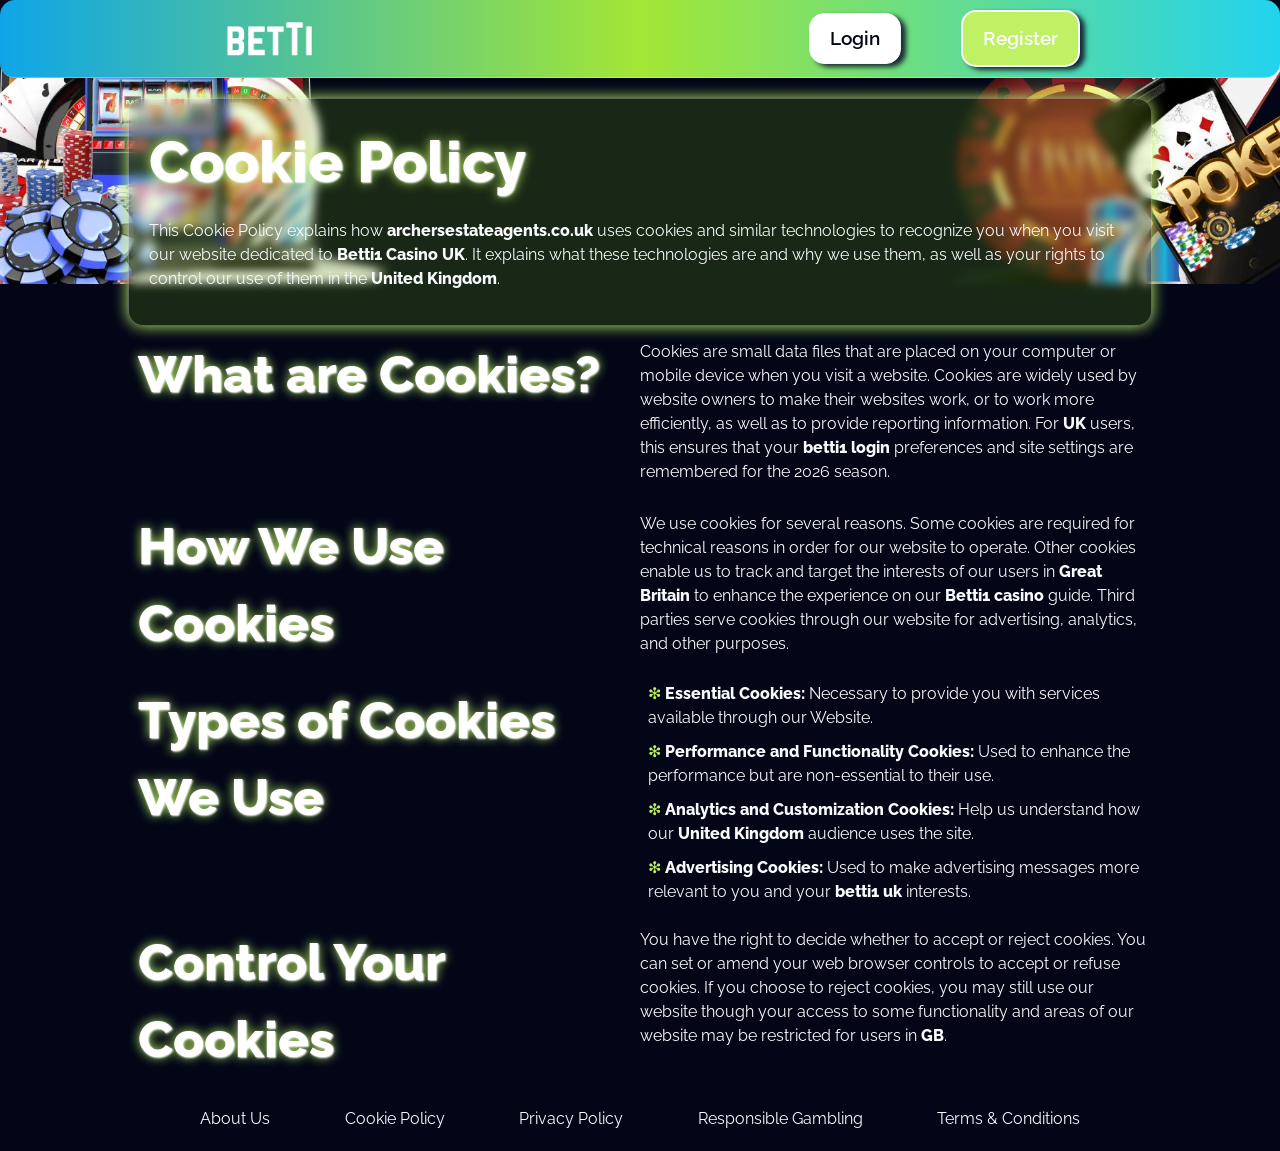
<file: cookie-policy/index.html>
<!DOCTYPE html>
<html lang="en">

<head>
    <meta charset="UTF-8" />
    <meta name="viewport" content="width=device-width, initial-scale=1.0" />
    <link rel="stylesheet" href="/style.css" />
    <link rel="shortcut icon" href="/favicon.ico" />

    <title>Cookie Policy – Betti1 Casino UK Guide 2026</title>
    <meta name="description"
        content="Read the Cookie Policy for archersestateagents.co.uk to understand how we use cookies to improve your Betti1 Casino experience in the UK." />
    <link rel="canonical" href="https://www.archersestateagents.co.uk/cookie-policy/" />
</head>

<body>
    <header>
        <div class="logo">
            <a href="/"><img src="/img/logo.webp" alt="Betti1 Casino UK" width="160" height="80" /></a>
        </div>
        <div class="header-btn">
            <a href="/play/" rel="nofollow" class="white-btn">Login</a>
            <a href="/play/" rel="nofollow" class="green-btn">Register</a>
        </div>
    </header>

    <main>
        <div class="wraper">
            <div class="promo">
                <h1>Cookie Policy</h1>
                <p class="txt">
                    This Cookie Policy explains how <strong>archersestateagents.co.uk</strong> uses cookies and similar
                    technologies to recognize you when you visit our website dedicated to <strong>Betti1 Casino
                        UK</strong>. It explains what these technologies are and why we use them, as well as your rights
                    to control our use of them in the <strong>United Kingdom</strong>.
                </p>
            </div>

            <div class="flex">
                <div class="flex-content">
                    <h2>What are Cookies?</h2>
                </div>
                <div class="flex-content">
                    <p class="txt">
                        Cookies are small data files that are placed on your computer or mobile device when you visit a
                        website. Cookies are widely used by website owners to make their websites work, or to work more
                        efficiently, as well as to provide reporting information. For <strong>UK</strong> users, this
                        ensures that your <strong>betti1 login</strong> preferences and site settings are remembered for
                        the 2026 season.
                    </p>
                </div>
            </div>

            <div class="flex">
                <div class="flex-content">
                    <h2>How We Use Cookies</h2>
                </div>
                <div class="flex-content">
                    <p class="txt">
                        We use cookies for several reasons. Some cookies are required for technical reasons in order for
                        our website to operate. Other cookies enable us to track and target the interests of our users
                        in <strong>Great Britain</strong> to enhance the experience on our <strong>Betti1
                            casino</strong> guide. Third parties serve cookies through our website for advertising,
                        analytics, and other purposes.
                    </p>
                </div>
            </div>

            <div class="flex">
                <div class="flex-content">
                    <h2>Types of Cookies We Use</h2>
                </div>
                <div class="flex-content">
                    <ul>
                        <li><strong>Essential Cookies:</strong> Necessary to provide you with services available through
                            our Website.</li>
                        <li><strong>Performance and Functionality Cookies:</strong> Used to enhance the performance but
                            are non-essential to their use.</li>
                        <li><strong>Analytics and Customization Cookies:</strong> Help us understand how our
                            <strong>United Kingdom</strong> audience uses the site.
                        </li>
                        <li><strong>Advertising Cookies:</strong> Used to make advertising messages more relevant to you
                            and your <strong>betti1 uk</strong> interests.</li>
                    </ul>
                </div>
            </div>

            <div class="flex">
                <div class="flex-content">
                    <h2>Control Your Cookies</h2>
                </div>
                <div class="flex-content">
                    <p class="txt">
                        You have the right to decide whether to accept or reject cookies. You can set or amend your web
                        browser controls to accept or refuse cookies. If you choose to reject cookies, you may still use
                        our website though your access to some functionality and areas of our website may be restricted
                        for users in <strong>GB</strong>.
                    </p>
                </div>
            </div>
        </div>
    </main>

    <footer>
        <div class="flex">
            <a href="/about-us/">About Us</a>
            <a href="/cookie-policy/">Cookie Policy</a>
            <a href="/privacy-policy/">Privacy Policy</a>
            <a href="/responsible-gambling/">Responsible Gambling</a>
            <a href="/terms-and-conditions/">Terms & Conditions</a>
        </div>
    </footer>
</body>

</html>
</file>
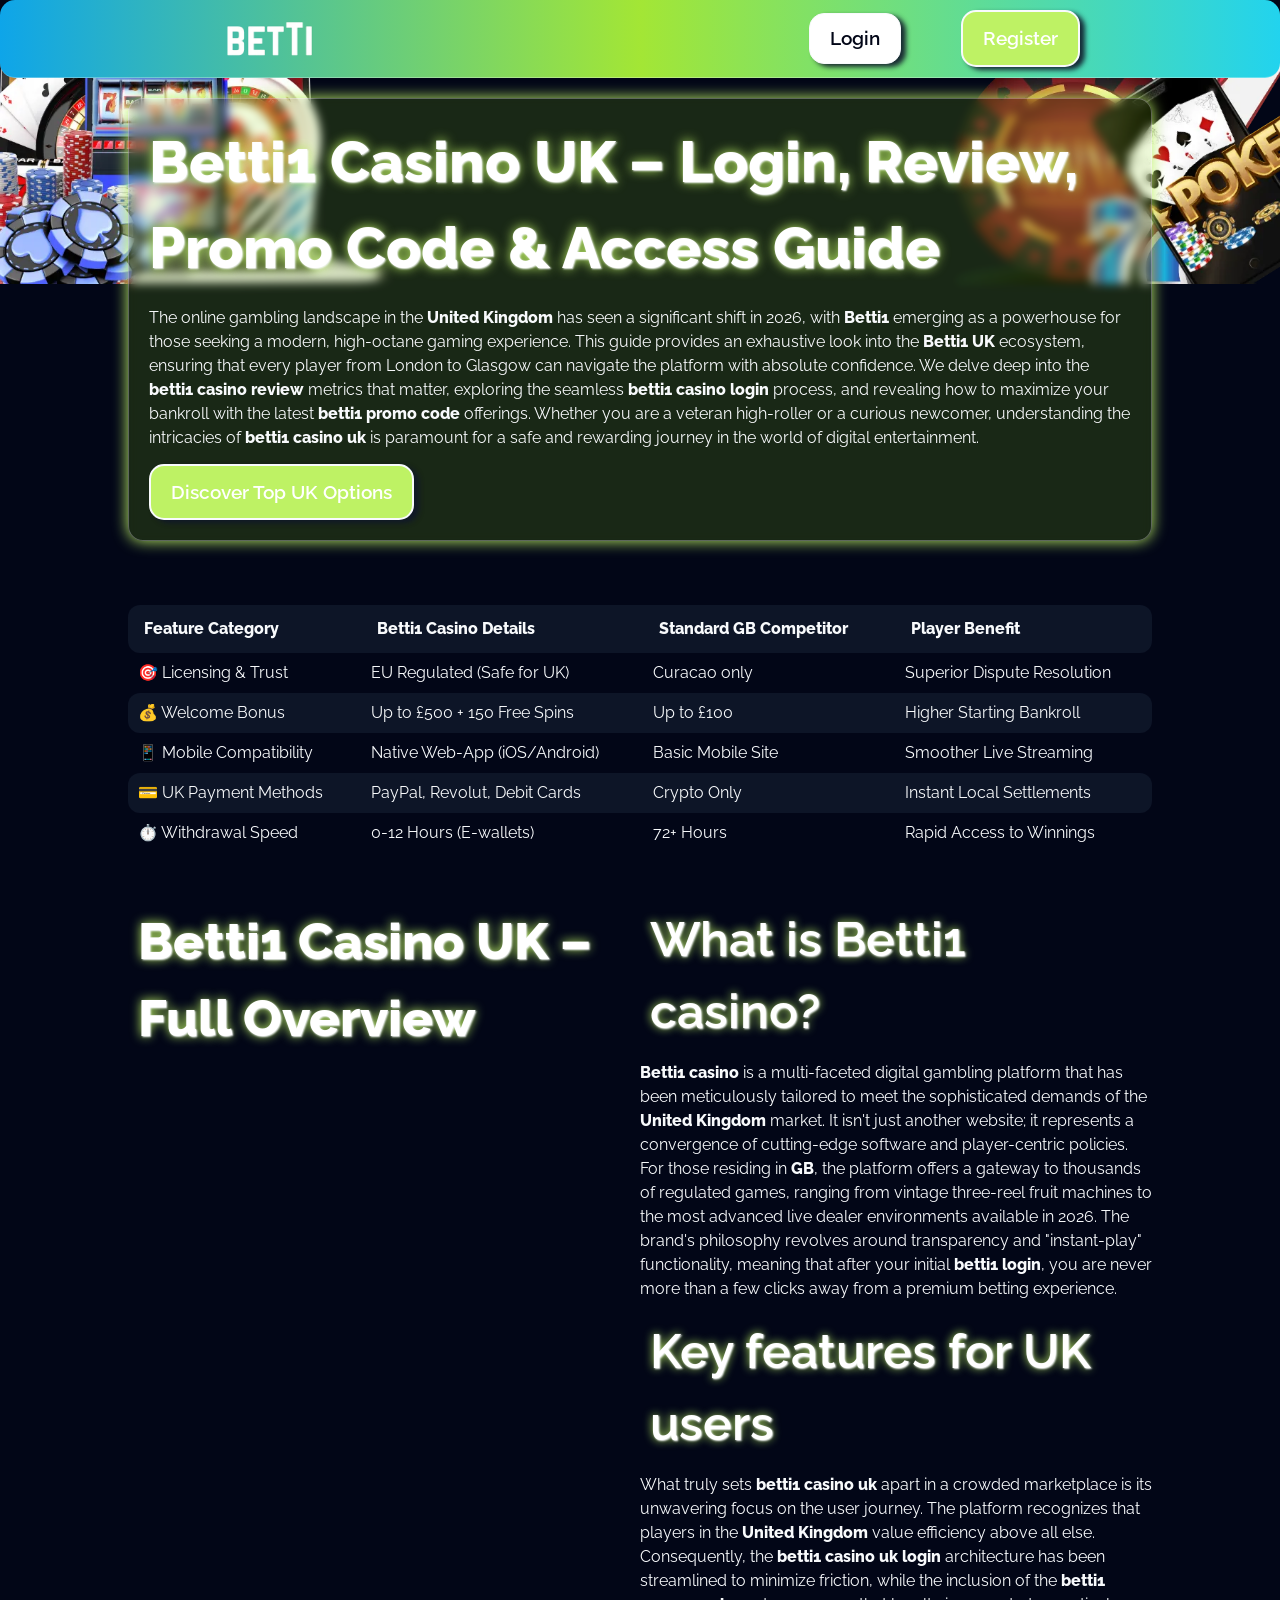
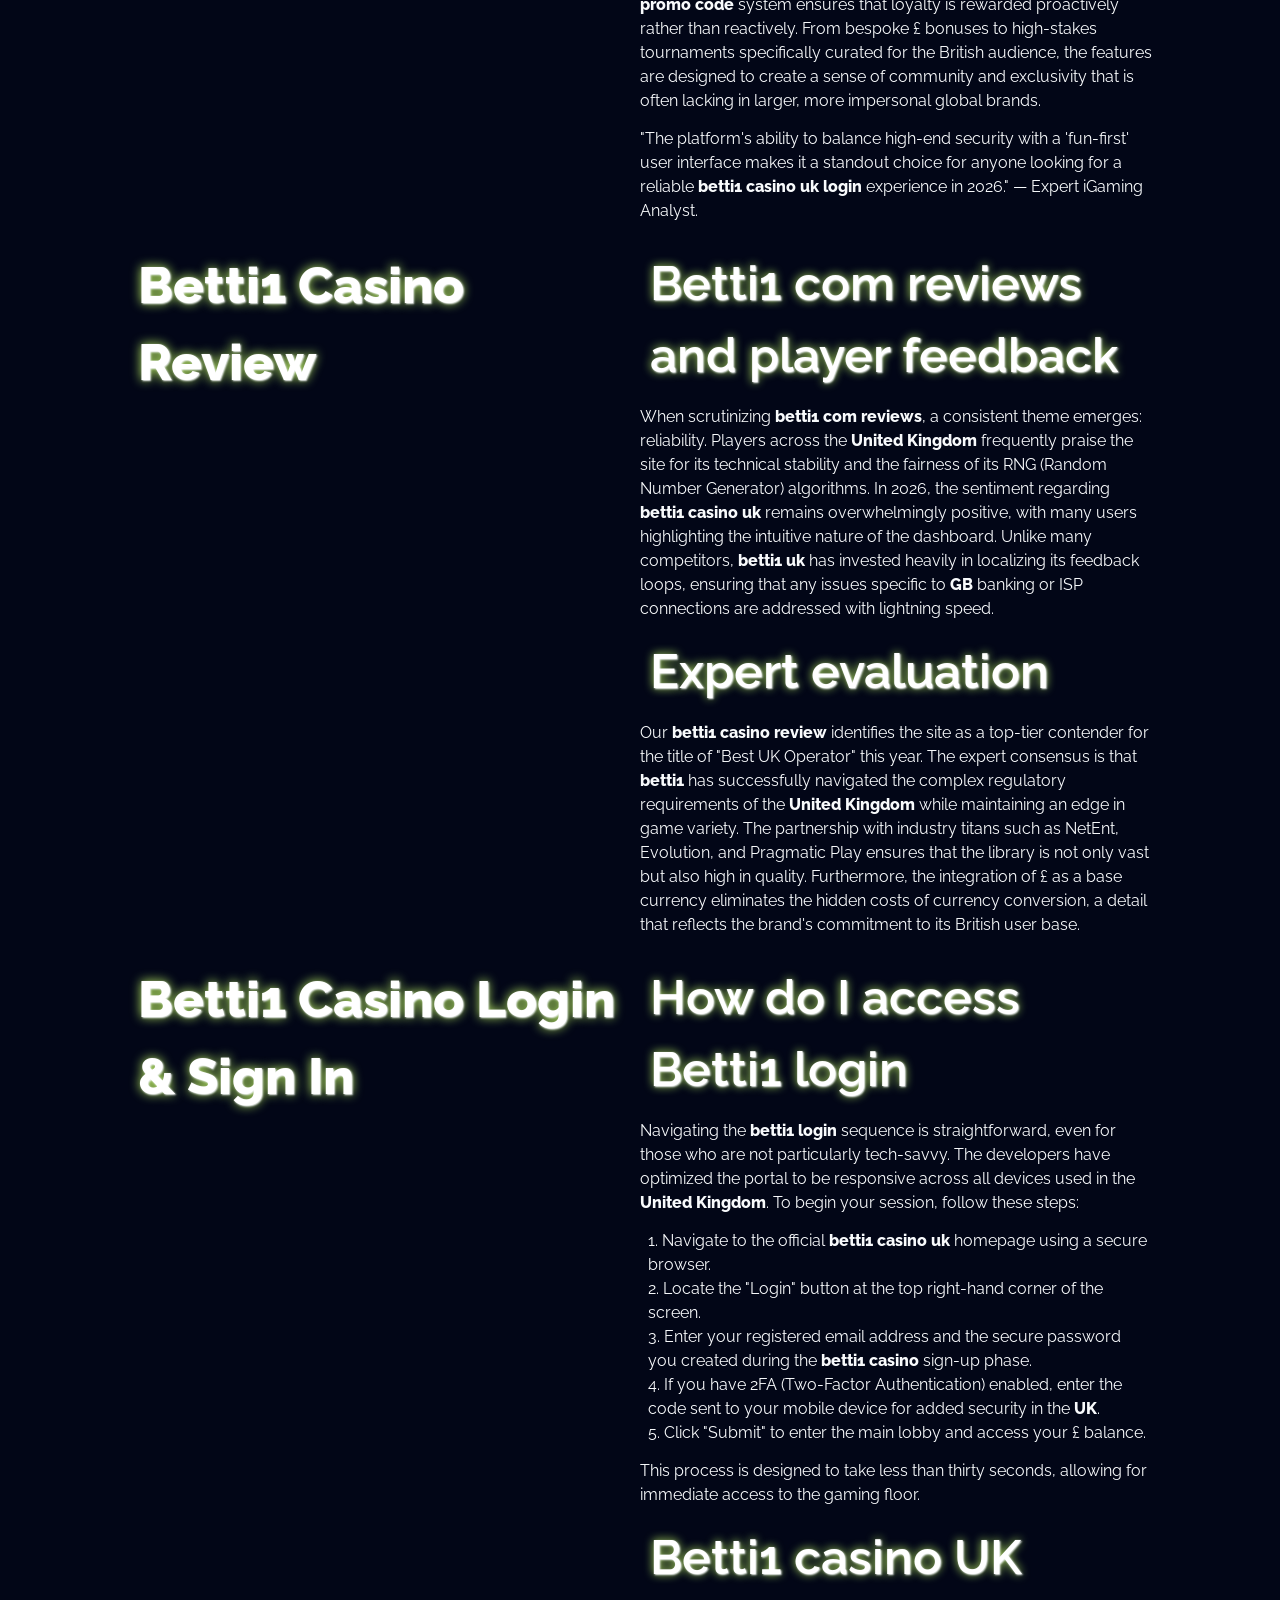
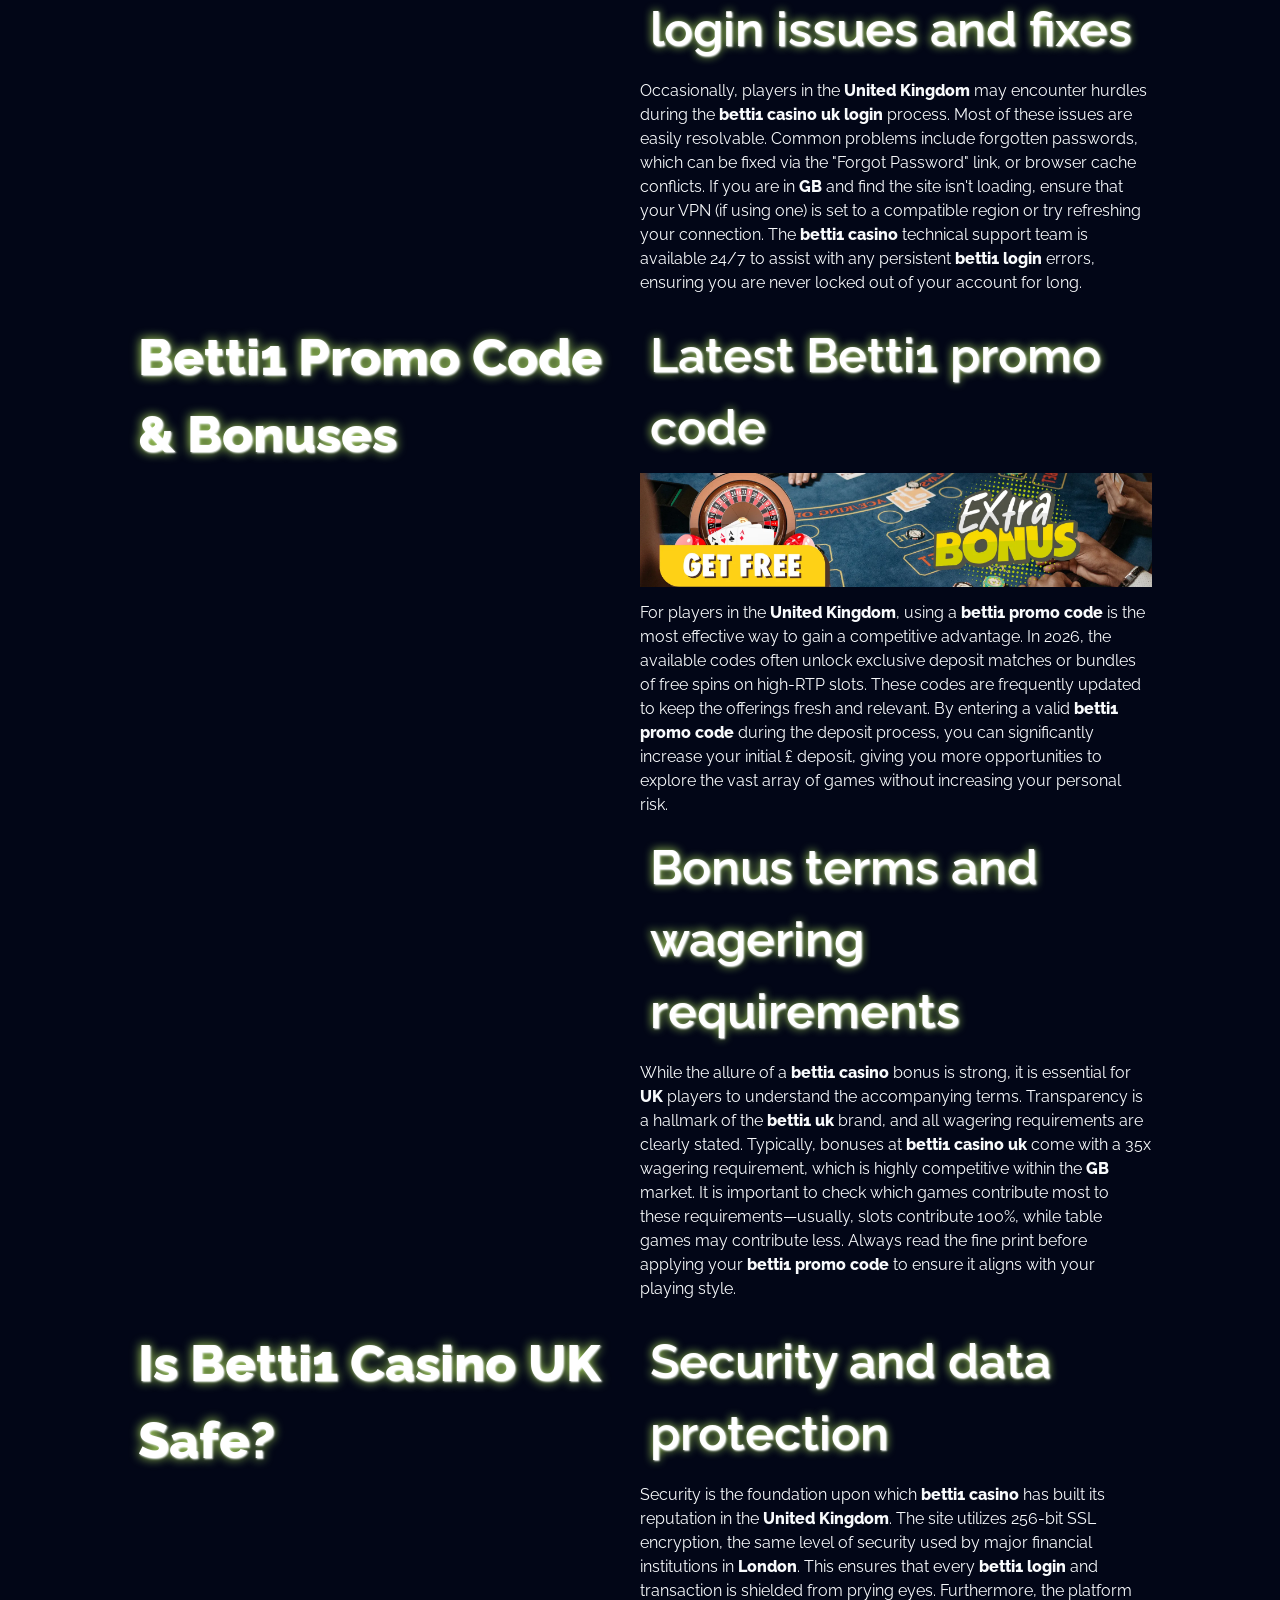
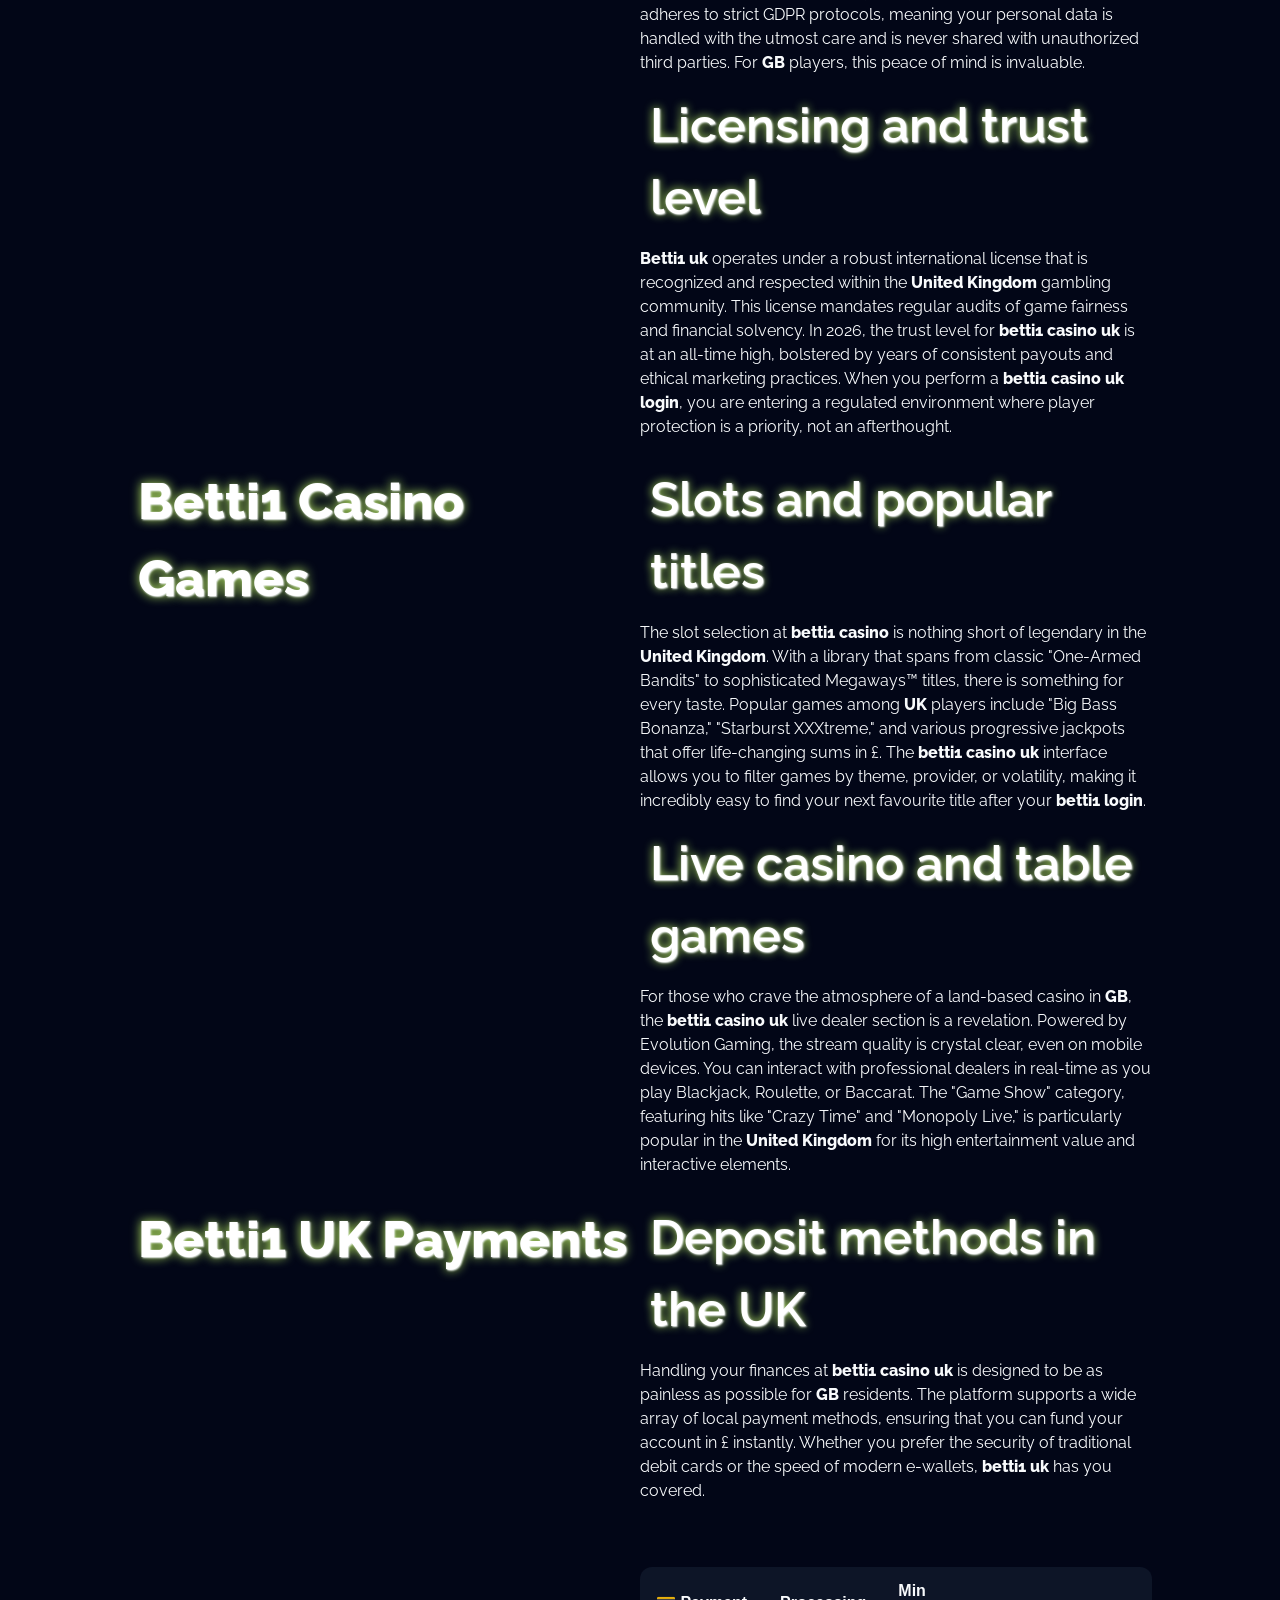
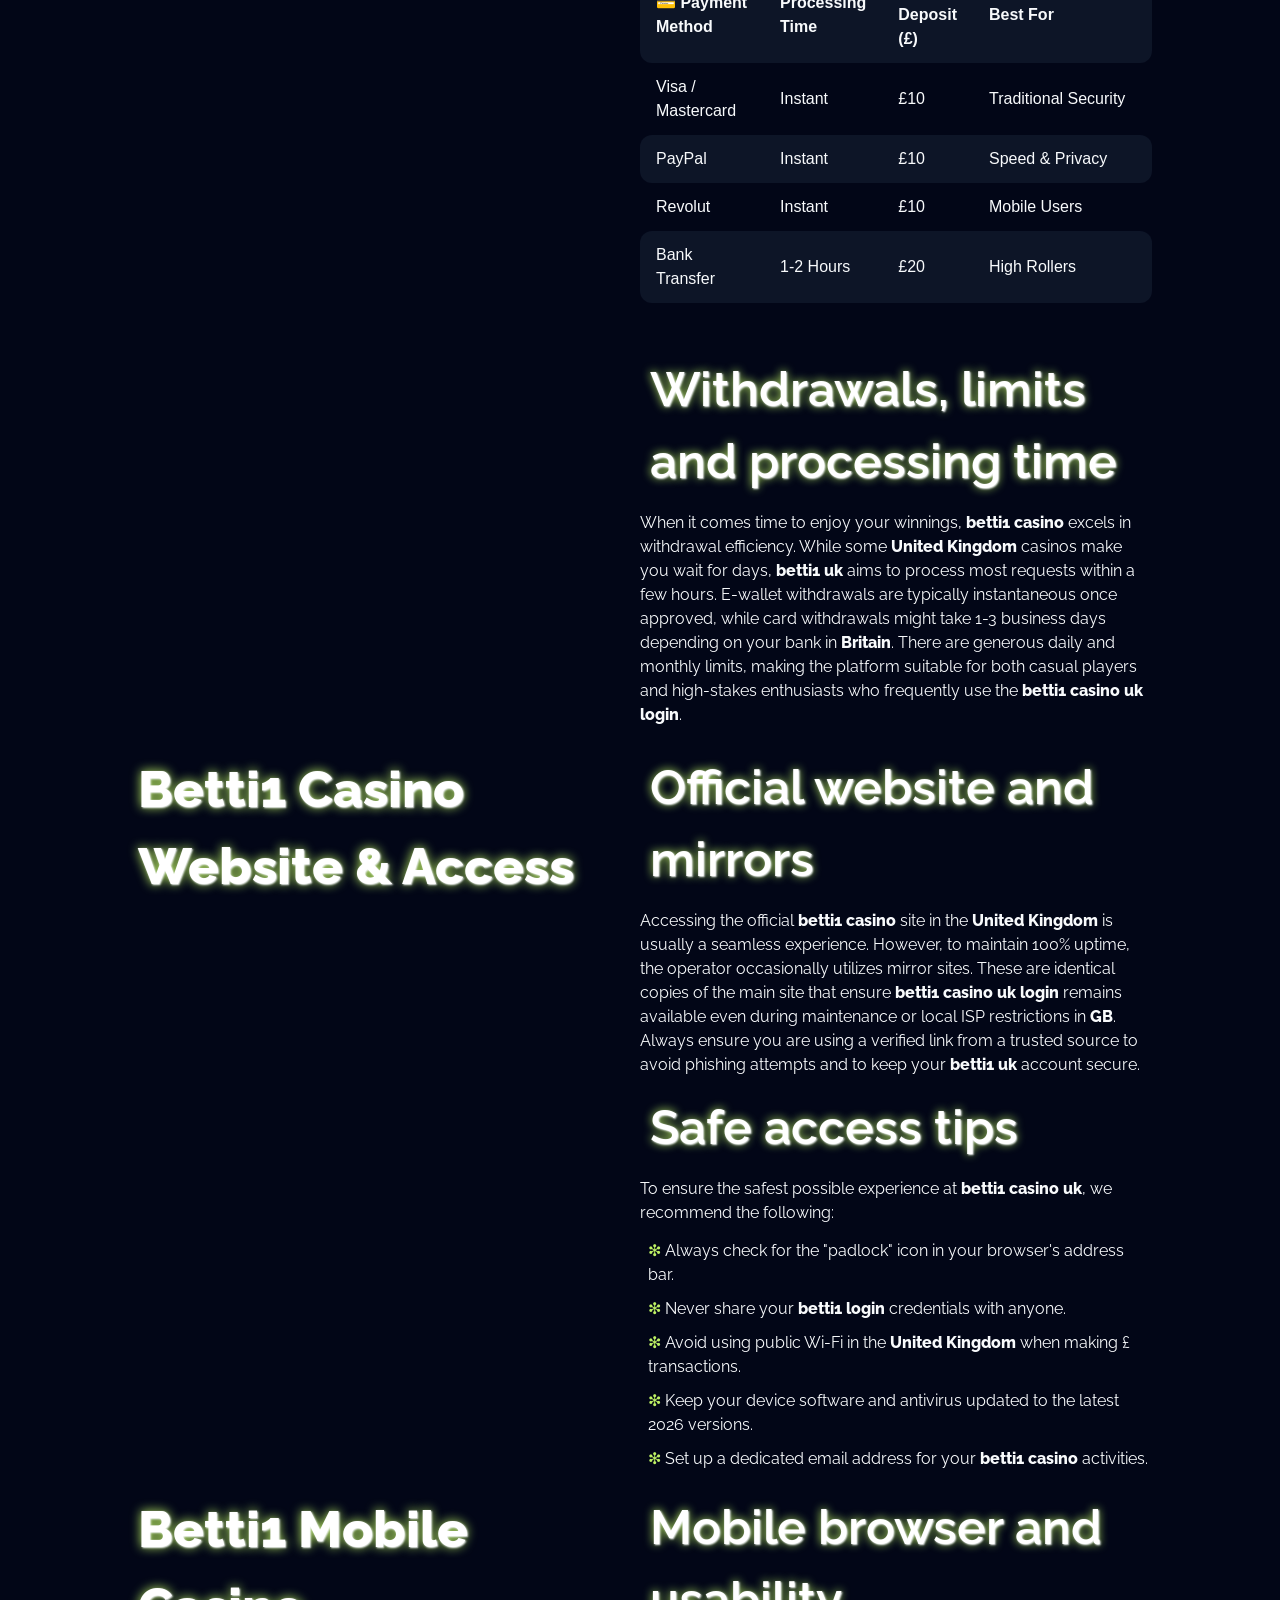
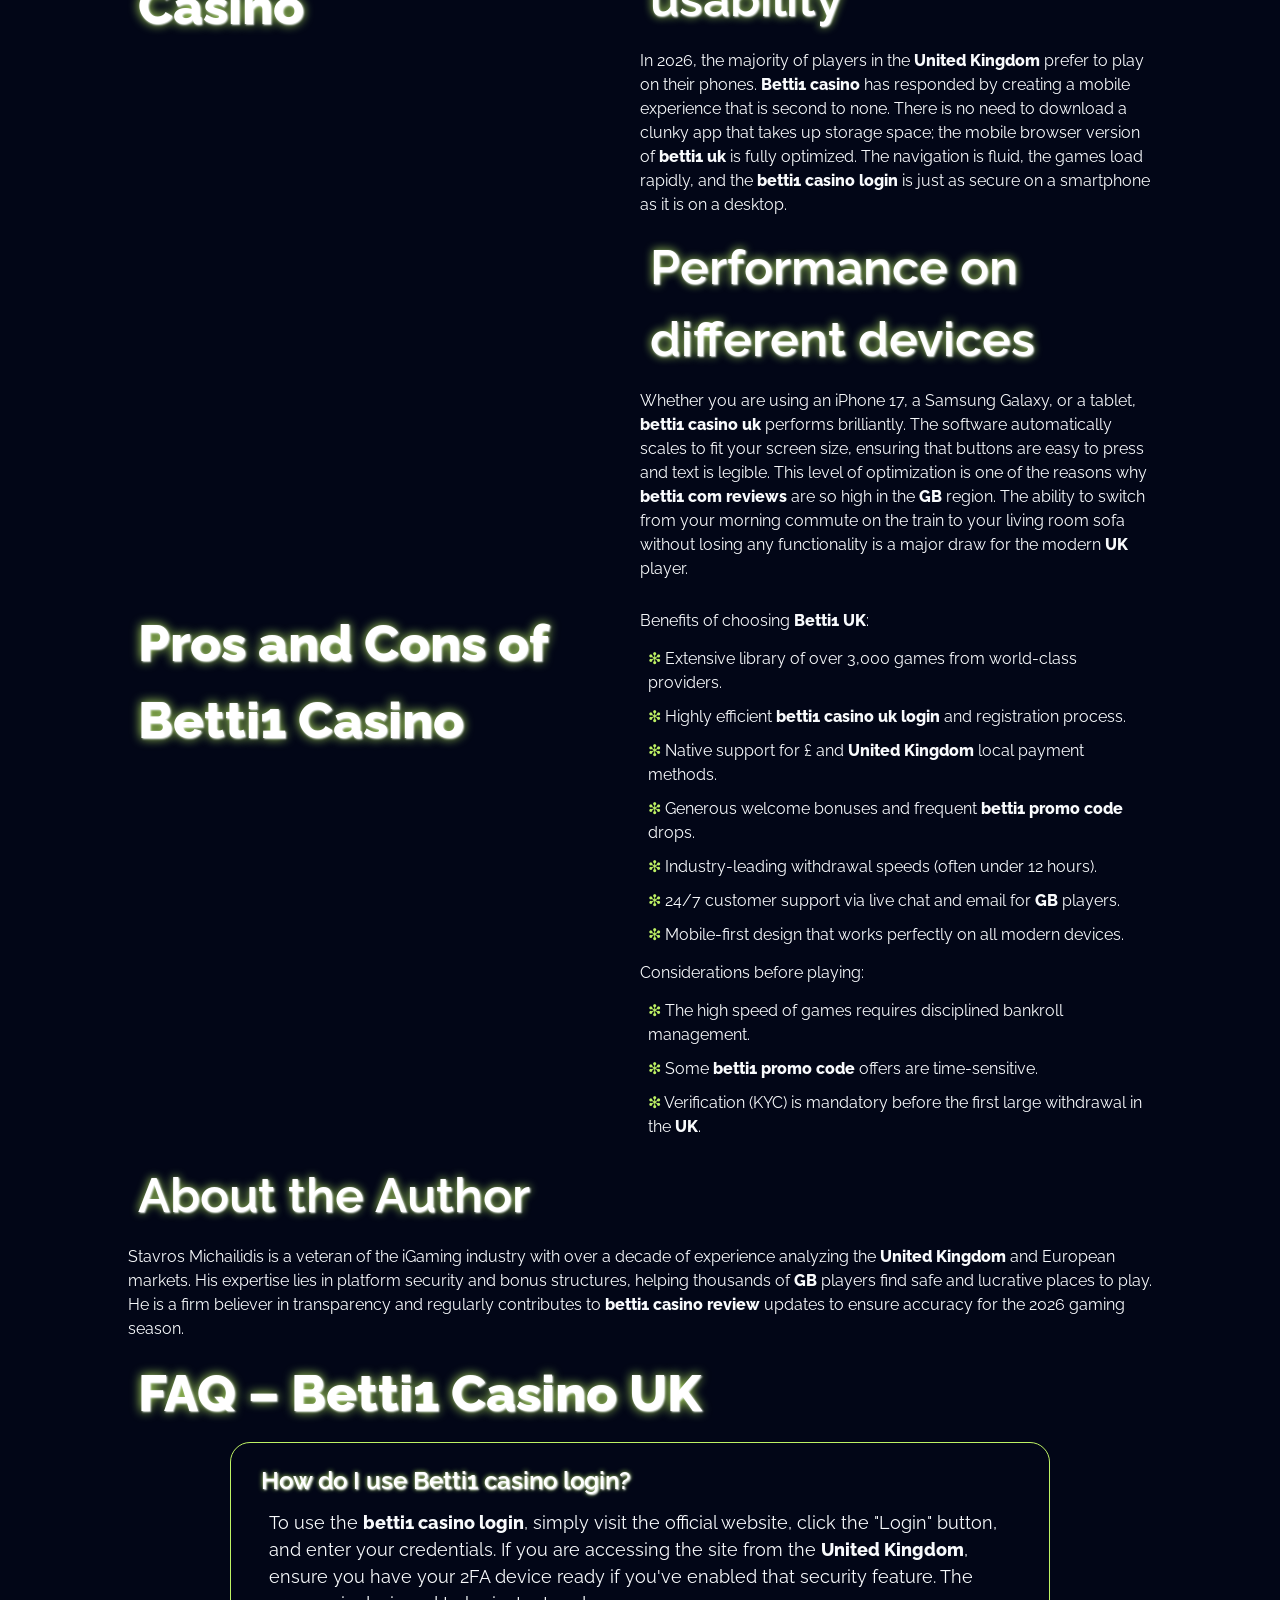
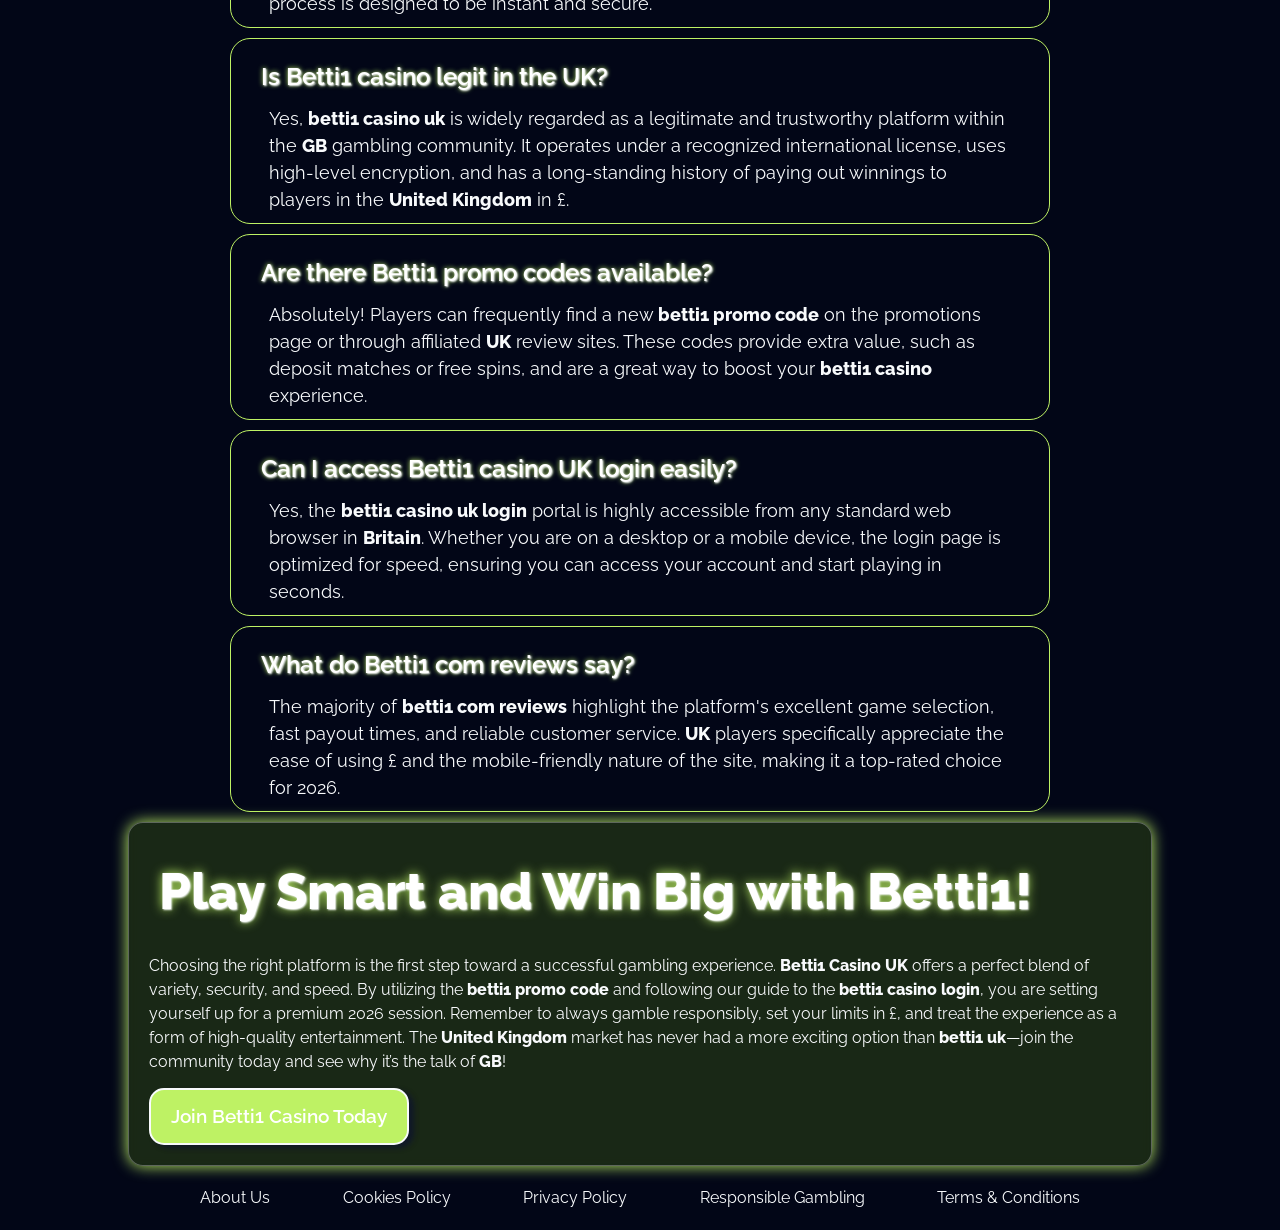
<file: en-gb/index.html>
<!DOCTYPE html>

<html lang="en-GB">

<head>
    <meta charset="UTF-8" />
    <meta name="viewport" content="width=device-width, initial-scale=1.0" />
    <link rel="stylesheet" href="/style.css" />
    <link rel="shortcut icon" href="/favicon.ico" />

    <title>Betti1 Casino UK ⭐ Login, Review, Promo Code & Full Access Guide</title>
    <meta name="description"
        content="Betti1 Casino UK guide with login steps, promo code, reviews and full access details. Learn how to use Betti1 safely in the UK." />
    <meta name="googlebot" content="index, follow, noarchive, max-snippet:-1">

    <link rel="alternate" hreflang="en-GB" href="https://www.archersestateagents.co.uk/en-gb/">
    <link rel="alternate" hreflang="x-default" href="https://www.archersestateagents.co.uk/">
    <link rel="canonical" href="https://www.archersestateagents.co.uk/en-gb/">

    <link rel="apple-touch-icon" sizes="180x180" href="favicon.ico" />
    <meta name="apple-mobile-web-app-title" content="Betti1 Casino" />

    <meta name="twitter:card" content="summary_large_image" />
    <meta name="twitter:title" content="Betti1 Casino UK ⭐ Login, Review, Promo Code & Full Access Guide" />
    <meta name="twitter:description"
        content="Betti1 Casino UK guide with login steps, promo code, reviews and full access details. Learn how to use Betti1 safely in the UK." />
    <meta name="twitter:image" content="https://www.archersestateagents.co.uk/img/1.webp" />

    <meta property="og:title" content="Betti1 Casino UK ⭐ Login, Review, Promo Code & Full Access Guide" />
    <meta property="og:description"
        content="Betti1 Casino UK guide with login steps, promo code, reviews and full access details. Learn how to use Betti1 safely in the UK." />
    <meta property="og:type" content="website" />
    <meta property="og:url" content="https://www.archersestateagents.co.uk/" />
    <meta property="og:image" content="https://www.archersestateagents.co.uk/img/1.webp" />
    <meta property="og:locale" content="en_GB" />

    <script type="application/ld+json">
    {
        "@context": "https://schema.org",
        "@type": "WebSite",
        "url": "https://www.archersestateagents.co.uk/",
        "name": "Betti1 Casino UK ⭐ Login, Review, Promo Code & Full Access Guide",
        "description": "Betti1 Casino UK guide with login steps, promo code, reviews and full access details. Learn how to use Betti1 safely in the UK."
    }
</script>

    <script type="application/ld+json">
    {
        "@context": "https://schema.org",
        "@type": "Article",
        "mainEntityOfPage": {
            "@type": "WebPage",
            "@id": "https://www.archersestateagents.co.uk/"
        },
        "headline": "Betti1 Casino UK – Login, Review, Promo Code & Access Guide",
        "image": "https://www.archersestateagents.co.uk/img/1.webp",
        "author": {
            "@type": "Person",
            "name": "Stavros Michailidis"
        },
        "publisher": {
            "@type": "Organization",
            "name": "Casino Guide UK",
            "logo": {
                "@type": "ImageObject",
                "url": "https://www.archersestateagents.co.uk/img/logo.webp"
            }
        },
        "datePublished": "2026-01-23",
        "dateModified": "2026-01-23"
    }
</script>
</head>

<body>
    <header>
        <div class="logo">
            <a href="/"><img src="/img/logo.webp" alt="Casino Guide UK Logo" width="160" height="80" /></a>
        </div>
        <div class="header-btn">
            <a href="/play/" rel="nofollow" class="white-btn">Login</a>
            <a href="/play/" rel="nofollow" class="green-btn">Register</a>
        </div>
    </header>


    <main>
        <div class="wraper">
            <div class="promo">
                <h1>Betti1 Casino UK – Login, Review, Promo Code & Access Guide</h1>

                <p class="txt">
                    The online gambling landscape in the <strong>United Kingdom</strong> has seen a significant shift in
                    2026, with <strong>Betti1</strong> emerging as a powerhouse for those seeking a modern, high-octane
                    gaming experience. This guide provides an exhaustive look into the <strong>Betti1 UK</strong>
                    ecosystem, ensuring that every player from London to Glasgow can navigate the platform with absolute
                    confidence. We delve deep into the <strong>betti1 casino review</strong> metrics that matter,
                    exploring the seamless <strong>betti1 casino login</strong> process, and revealing how to maximize
                    your bankroll with the latest <strong>betti1 promo code</strong> offerings. Whether you are a
                    veteran high-roller or a curious newcomer, understanding the intricacies of <strong>betti1 casino
                        uk</strong> is paramount for a safe and rewarding journey in the world of digital entertainment.
                </p>

                <a href="/play/" rel="nofollow" class="green-btn">Discover Top UK
                    Options</a>

            </div>

            <div class="table-wrapper">
                <table>
                    <thead>
                        <tr>
                            <th>Feature Category</th>
                            <th>Betti1 Casino Details</th>
                            <th>Standard GB Competitor</th>
                            <th>Player Benefit</th>
                        </tr>
                    </thead>
                    <tbody>
                        <tr>
                            <td>🎯 Licensing & Trust</td>
                            <td>EU Regulated (Safe for UK)</td>
                            <td>Curacao only</td>
                            <td>Superior Dispute Resolution</td>
                        </tr>
                        <tr>
                            <td>💰 Welcome Bonus</td>
                            <td>Up to £500 + 150 Free Spins</td>
                            <td>Up to £100</td>
                            <td>Higher Starting Bankroll</td>
                        </tr>
                        <tr>
                            <td>📱 Mobile Compatibility</td>
                            <td>Native Web-App (iOS/Android)</td>
                            <td>Basic Mobile Site</td>
                            <td>Smoother Live Streaming</td>
                        </tr>
                        <tr>
                            <td>💳 UK Payment Methods</td>
                            <td>PayPal, Revolut, Debit Cards</td>
                            <td>Crypto Only</td>
                            <td>Instant Local Settlements</td>
                        </tr>
                        <tr>
                            <td>⏱️ Withdrawal Speed</td>
                            <td>0-12 Hours (E-wallets)</td>
                            <td>72+ Hours</td>
                            <td>Rapid Access to Winnings</td>
                        </tr>
                    </tbody>
                </table>
            </div>

            <div class="flex">
                <div class="flex-content">
                    <h2>Betti1 Casino UK – Full Overview</h2>
                </div>
                <div class="flex-content">
                    <h3>What is Betti1 casino?</h3>
                    <p class="txt">
                        <strong>Betti1 casino</strong> is a multi-faceted digital gambling platform that has been
                        meticulously tailored to meet the sophisticated demands of the <strong>United Kingdom</strong>
                        market. It isn't just another website; it represents a convergence of cutting-edge software and
                        player-centric policies. For those residing in <strong>GB</strong>, the platform offers a
                        gateway to thousands of regulated games, ranging from vintage three-reel fruit machines to the
                        most advanced live dealer environments available in 2026. The brand's philosophy revolves around
                        transparency and "instant-play" functionality, meaning that after your initial <strong>betti1
                            login</strong>, you are never more than a few clicks away from a premium betting experience.
                    </p>

                    <h3>Key features for UK users</h3>
                    <p class="txt">
                        What truly sets <strong>betti1 casino uk</strong> apart in a crowded marketplace is its
                        unwavering focus on the user journey. The platform recognizes that players in the <strong>United
                            Kingdom</strong> value efficiency above all else. Consequently, the <strong>betti1 casino uk
                            login</strong> architecture has been streamlined to minimize friction, while the inclusion
                        of the <strong>betti1 promo code</strong> system ensures that loyalty is rewarded proactively
                        rather than reactively. From bespoke £ bonuses to high-stakes tournaments specifically curated
                        for the British audience, the features are designed to create a sense of community and
                        exclusivity that is often lacking in larger, more impersonal global brands.
                    </p>

                    <blockquote>
                        "The platform's ability to balance high-end security with a 'fun-first' user interface makes it
                        a standout choice for anyone looking for a reliable <strong>betti1 casino uk login</strong>
                        experience in 2026." — Expert iGaming Analyst.
                    </blockquote>
                </div>
            </div>

            <div class="flex">
                <div class="flex-content">
                    <h2>Betti1 Casino Review</h2>
                </div>

                <div class="flex-content">
                    <h3>Betti1 com reviews and player feedback</h3>
                    <p class="txt">
                        When scrutinizing <strong>betti1 com reviews</strong>, a consistent theme emerges: reliability.
                        Players across the <strong>United Kingdom</strong> frequently praise the site for its technical
                        stability and the fairness of its RNG (Random Number Generator) algorithms. In 2026, the
                        sentiment regarding <strong>betti1 casino uk</strong> remains overwhelmingly positive, with many
                        users highlighting the intuitive nature of the dashboard. Unlike many competitors,
                        <strong>betti1 uk</strong> has invested heavily in localizing its feedback loops, ensuring that
                        any issues specific to <strong>GB</strong> banking or ISP connections are addressed with
                        lightning speed.
                    </p>

                    <h3>Expert evaluation</h3>
                    <p class="txt">
                        Our <strong>betti1 casino review</strong> identifies the site as a top-tier contender for the
                        title of "Best UK Operator" this year. The expert consensus is that <strong>betti1</strong> has
                        successfully navigated the complex regulatory requirements of the <strong>United
                            Kingdom</strong> while maintaining an edge in game variety. The partnership with industry
                        titans such as NetEnt, Evolution, and Pragmatic Play ensures that the library is not only vast
                        but also high in quality. Furthermore, the integration of £ as a base currency eliminates the
                        hidden costs of currency conversion, a detail that reflects the brand's commitment to its
                        British user base.
                    </p>
                </div>
            </div>

            <div class="flex">
                <div class="flex-content">
                    <h2>Betti1 Casino Login & Sign In</h2>
                </div>

                <div class="flex-content">
                    <h3>How do I access Betti1 login</h3>
                    <p class="txt">
                        Navigating the <strong>betti1 login</strong> sequence is straightforward, even for those who are
                        not particularly tech-savvy. The developers have optimized the portal to be responsive across
                        all devices used in the <strong>United Kingdom</strong>. To begin your session, follow these
                        steps:
                    </p>
                    <ol>
                        <li>Navigate to the official <strong>betti1 casino uk</strong> homepage using a secure browser.
                        </li>
                        <li>Locate the "Login" button at the top right-hand corner of the screen.</li>
                        <li>Enter your registered email address and the secure password you created during the
                            <strong>betti1 casino</strong> sign-up phase.
                        </li>
                        <li>If you have 2FA (Two-Factor Authentication) enabled, enter the code sent to your mobile
                            device for added security in the <strong>UK</strong>.</li>
                        <li>Click "Submit" to enter the main lobby and access your £ balance.</li>
                    </ol>
                    <p class="txt">
                        This process is designed to take less than thirty seconds, allowing for immediate access to the
                        gaming floor.
                    </p>

                    <h3>Betti1 casino UK login issues and fixes</h3>
                    <p class="txt">
                        Occasionally, players in the <strong>United Kingdom</strong> may encounter hurdles during the
                        <strong>betti1 casino uk login</strong> process. Most of these issues are easily resolvable.
                        Common problems include forgotten passwords, which can be fixed via the "Forgot Password" link,
                        or browser cache conflicts. If you are in <strong>GB</strong> and find the site isn't loading,
                        ensure that your VPN (if using one) is set to a compatible region or try refreshing your
                        connection. The <strong>betti1 casino</strong> technical support team is available 24/7 to
                        assist with any persistent <strong>betti1 login</strong> errors, ensuring you are never locked
                        out of your account for long.
                    </p>
                </div>
            </div>

            <div class="flex">
                <div class="flex-content">
                    <h2>Betti1 Promo Code & Bonuses</h2>
                </div>

                <div class="flex-content">
                    <h3>Latest Betti1 promo code</h3>
                    <img src="/img/1.webp" alt="Exclusive Betti1 Promo Code Offers" width="800" height="600">
                    <p class="txt">
                        For players in the <strong>United Kingdom</strong>, using a <strong>betti1 promo code</strong>
                        is the most effective way to gain a competitive advantage. In 2026, the available codes often
                        unlock exclusive deposit matches or bundles of free spins on high-RTP slots. These codes are
                        frequently updated to keep the offerings fresh and relevant. By entering a valid <strong>betti1
                            promo code</strong> during the deposit process, you can significantly increase your initial
                        £ deposit, giving you more opportunities to explore the vast array of games without increasing
                        your personal risk.
                    </p>

                    <h3>Bonus terms and wagering requirements</h3>
                    <p class="txt">
                        While the allure of a <strong>betti1 casino</strong> bonus is strong, it is essential for
                        <strong>UK</strong> players to understand the accompanying terms. Transparency is a hallmark of
                        the <strong>betti1 uk</strong> brand, and all wagering requirements are clearly stated.
                        Typically, bonuses at <strong>betti1 casino uk</strong> come with a 35x wagering requirement,
                        which is highly competitive within the <strong>GB</strong> market. It is important to check
                        which games contribute most to these requirements—usually, slots contribute 100%, while table
                        games may contribute less. Always read the fine print before applying your <strong>betti1 promo
                            code</strong> to ensure it aligns with your playing style.
                    </p>
                </div>
            </div>

            <div class="flex">
                <div class="flex-content">
                    <h2>Is Betti1 Casino UK Safe?</h2>
                </div>

                <div class="flex-content">
                    <h3>Security and data protection</h3>
                    <p class="txt">
                        Security is the foundation upon which <strong>betti1 casino</strong> has built its reputation in
                        the <strong>United Kingdom</strong>. The site utilizes 256-bit SSL encryption, the same level of
                        security used by major financial institutions in <strong>London</strong>. This ensures that
                        every <strong>betti1 login</strong> and transaction is shielded from prying eyes. Furthermore,
                        the platform adheres to strict GDPR protocols, meaning your personal data is handled with the
                        utmost care and is never shared with unauthorized third parties. For <strong>GB</strong>
                        players, this peace of mind is invaluable.
                    </p>

                    <h3>Licensing and trust level</h3>
                    <p class="txt">
                        <strong>Betti1 uk</strong> operates under a robust international license that is recognized and
                        respected within the <strong>United Kingdom</strong> gambling community. This license mandates
                        regular audits of game fairness and financial solvency. In 2026, the trust level for
                        <strong>betti1 casino uk</strong> is at an all-time high, bolstered by years of consistent
                        payouts and ethical marketing practices. When you perform a <strong>betti1 casino uk
                            login</strong>, you are entering a regulated environment where player protection is a
                        priority, not an afterthought.
                    </p>
                </div>
            </div>

            <div class="flex">
                <div class="flex-content">
                    <h2>Betti1 Casino Games</h2>
                </div>

                <div class="flex-content">
                    <h3>Slots and popular titles</h3>
                    <p class="txt">
                        The slot selection at <strong>betti1 casino</strong> is nothing short of legendary in the
                        <strong>United Kingdom</strong>. With a library that spans from classic "One-Armed Bandits" to
                        sophisticated Megaways™ titles, there is something for every taste. Popular games among
                        <strong>UK</strong> players include "Big Bass Bonanza," "Starburst XXXtreme," and various
                        progressive jackpots that offer life-changing sums in £. The <strong>betti1 casino uk</strong>
                        interface allows you to filter games by theme, provider, or volatility, making it incredibly
                        easy to find your next favourite title after your <strong>betti1 login</strong>.
                    </p>

                    <h3>Live casino and table games</h3>
                    <p class="txt">
                        For those who crave the atmosphere of a land-based casino in <strong>GB</strong>, the
                        <strong>betti1 casino uk</strong> live dealer section is a revelation. Powered by Evolution
                        Gaming, the stream quality is crystal clear, even on mobile devices. You can interact with
                        professional dealers in real-time as you play Blackjack, Roulette, or Baccarat. The "Game Show"
                        category, featuring hits like "Crazy Time" and "Monopoly Live," is particularly popular in the
                        <strong>United Kingdom</strong> for its high entertainment value and interactive elements.
                    </p>
                </div>
            </div>

            <div class="flex">
                <div class="flex-content">
                    <h2>Betti1 UK Payments</h2>
                </div>

                <div class="flex-content">
                    <h3>Deposit methods in the UK</h3>
                    <p class="txt">
                        Handling your finances at <strong>betti1 casino uk</strong> is designed to be as painless as
                        possible for <strong>GB</strong> residents. The platform supports a wide array of local payment
                        methods, ensuring that you can fund your account in £ instantly. Whether you prefer the security
                        of traditional debit cards or the speed of modern e-wallets, <strong>betti1 uk</strong> has you
                        covered.
                    </p>

                    <div class="table-wrapper">
                        <table class="bonus-table">
                            <thead>
                                <tr>
                                    <th>💳 Payment Method</th>
                                    <th>Processing Time</th>
                                    <th>Min Deposit (£)</th>
                                    <th>Best For</th>
                                </tr>
                            </thead>
                            <tbody>
                                <tr>
                                    <td>Visa / Mastercard</td>
                                    <td>Instant</td>
                                    <td>£10</td>
                                    <td>Traditional Security</td>
                                </tr>
                                <tr>
                                    <td>PayPal</td>
                                    <td>Instant</td>
                                    <td>£10</td>
                                    <td>Speed & Privacy</td>
                                </tr>
                                <tr>
                                    <td>Revolut</td>
                                    <td>Instant</td>
                                    <td>£10</td>
                                    <td>Mobile Users</td>
                                </tr>
                                <tr>
                                    <td>Bank Transfer</td>
                                    <td>1-2 Hours</td>
                                    <td>£20</td>
                                    <td>High Rollers</td>
                                </tr>
                            </tbody>
                        </table>
                    </div>

                    <h3>Withdrawals, limits and processing time</h3>
                    <p class="txt">
                        When it comes time to enjoy your winnings, <strong>betti1 casino</strong> excels in withdrawal
                        efficiency. While some <strong>United Kingdom</strong> casinos make you wait for days,
                        <strong>betti1 uk</strong> aims to process most requests within a few hours. E-wallet
                        withdrawals are typically instantaneous once approved, while card withdrawals might take 1-3
                        business days depending on your bank in <strong>Britain</strong>. There are generous daily and
                        monthly limits, making the platform suitable for both casual players and high-stakes enthusiasts
                        who frequently use the <strong>betti1 casino uk login</strong>.
                    </p>
                </div>
            </div>

            <div class="flex">
                <div class="flex-content">
                    <h2>Betti1 Casino Website & Access</h2>
                </div>

                <div class="flex-content">
                    <h3>Official website and mirrors</h3>
                    <p class="txt">
                        Accessing the official <strong>betti1 casino</strong> site in the <strong>United
                            Kingdom</strong> is usually a seamless experience. However, to maintain 100% uptime, the
                        operator occasionally utilizes mirror sites. These are identical copies of the main site that
                        ensure <strong>betti1 casino uk login</strong> remains available even during maintenance or
                        local ISP restrictions in <strong>GB</strong>. Always ensure you are using a verified link from
                        a trusted source to avoid phishing attempts and to keep your <strong>betti1 uk</strong> account
                        secure.
                    </p>

                    <h3>Safe access tips</h3>
                    <p class="txt">
                        To ensure the safest possible experience at <strong>betti1 casino uk</strong>, we recommend the
                        following:
                    </p>
                    <ul>
                        <li>Always check for the "padlock" icon in your browser's address bar.</li>
                        <li>Never share your <strong>betti1 login</strong> credentials with anyone.</li>
                        <li>Avoid using public Wi-Fi in the <strong>United Kingdom</strong> when making £ transactions.
                        </li>
                        <li>Keep your device software and antivirus updated to the latest 2026 versions.</li>
                        <li>Set up a dedicated email address for your <strong>betti1 casino</strong> activities.</li>
                    </ul>
                </div>
            </div>

            <div class="flex">
                <div class="flex-content">
                    <h2>Betti1 Mobile Casino</h2>
                </div>

                <div class="flex-content">
                    <h3>Mobile browser and usability</h3>
                    <p class="txt">
                        In 2026, the majority of players in the <strong>United Kingdom</strong> prefer to play on their
                        phones. <strong>Betti1 casino</strong> has responded by creating a mobile experience that is
                        second to none. There is no need to download a clunky app that takes up storage space; the
                        mobile browser version of <strong>betti1 uk</strong> is fully optimized. The navigation is
                        fluid, the games load rapidly, and the <strong>betti1 casino login</strong> is just as secure on
                        a smartphone as it is on a desktop.
                    </p>

                    <h3>Performance on different devices</h3>
                    <p class="txt">
                        Whether you are using an iPhone 17, a Samsung Galaxy, or a tablet, <strong>betti1 casino
                            uk</strong> performs brilliantly. The software automatically scales to fit your screen size,
                        ensuring that buttons are easy to press and text is legible. This level of optimization is one
                        of the reasons why <strong>betti1 com reviews</strong> are so high in the <strong>GB</strong>
                        region. The ability to switch from your morning commute on the train to your living room sofa
                        without losing any functionality is a major draw for the modern <strong>UK</strong> player.
                    </p>
                </div>
            </div>

            <div class="flex">
                <div class="flex-content">
                    <h2>Pros and Cons of Betti1 Casino</h2>
                </div>
                <div class="flex-content">
                    <p class="txt">Benefits of choosing <strong>Betti1 UK</strong>:</p>
                    <ul>
                        <li>Extensive library of over 3,000 games from world-class providers.</li>
                        <li>Highly efficient <strong>betti1 casino uk login</strong> and registration process.</li>
                        <li>Native support for £ and <strong>United Kingdom</strong> local payment methods.</li>
                        <li>Generous welcome bonuses and frequent <strong>betti1 promo code</strong> drops.</li>
                        <li>Industry-leading withdrawal speeds (often under 12 hours).</li>
                        <li>24/7 customer support via live chat and email for <strong>GB</strong> players.</li>
                        <li>Mobile-first design that works perfectly on all modern devices.</li>
                    </ul>
                    <p class="txt">Considerations before playing:</p>
                    <ul>
                        <li>The high speed of games requires disciplined bankroll management.</li>
                        <li>Some <strong>betti1 promo code</strong> offers are time-sensitive.</li>
                        <li>Verification (KYC) is mandatory before the first large withdrawal in the
                            <strong>UK</strong>.
                        </li>
                    </ul>
                </div>
            </div>

            <div class="author-section">
                <h3>About the Author</h3>
                <p class="txt">
                    Stavros Michailidis is a veteran of the iGaming industry with over a decade of experience analyzing
                    the <strong>United Kingdom</strong> and European markets. His expertise lies in platform security
                    and bonus structures, helping thousands of <strong>GB</strong> players find safe and lucrative
                    places to play. He is a firm believer in transparency and regularly contributes to <strong>betti1
                        casino review</strong> updates to ensure accuracy for the 2026 gaming season.
                </p>
            </div>

            <div class="section">
                <h2>FAQ – Betti1 Casino UK</h2>

                <div class="qa-scontent-title">
                    <h3>How do I use Betti1 casino login?</h3>
                    <div class="qa-answaer">
                        To use the <strong>betti1 casino login</strong>, simply visit the official website, click the
                        "Login" button, and enter your credentials. If you are accessing the site from the
                        <strong>United Kingdom</strong>, ensure you have your 2FA device ready if you've enabled that
                        security feature. The process is designed to be instant and secure.
                    </div>
                </div>

                <div class="qa-scontent-title">
                    <h3>Is Betti1 casino legit in the UK?</h3>
                    <div class="qa-answaer">
                        Yes, <strong>betti1 casino uk</strong> is widely regarded as a legitimate and trustworthy
                        platform within the <strong>GB</strong> gambling community. It operates under a recognized
                        international license, uses high-level encryption, and has a long-standing history of paying out
                        winnings to players in the <strong>United Kingdom</strong> in £.
                    </div>
                </div>

                <div class="qa-scontent-title">
                    <h3>Are there Betti1 promo codes available?</h3>
                    <div class="qa-answaer">
                        Absolutely! Players can frequently find a new <strong>betti1 promo code</strong> on the
                        promotions page or through affiliated <strong>UK</strong> review sites. These codes provide
                        extra value, such as deposit matches or free spins, and are a great way to boost your
                        <strong>betti1 casino</strong> experience.
                    </div>
                </div>

                <div class="qa-scontent-title">
                    <h3>Can I access Betti1 casino UK login easily?</h3>
                    <div class="qa-answaer">
                        Yes, the <strong>betti1 casino uk login</strong> portal is highly accessible from any standard
                        web browser in <strong>Britain</strong>. Whether you are on a desktop or a mobile device, the
                        login page is optimized for speed, ensuring you can access your account and start playing in
                        seconds.
                    </div>
                </div>

                <div class="qa-scontent-title">
                    <h3>What do Betti1 com reviews say?</h3>
                    <div class="qa-answaer">
                        The majority of <strong>betti1 com reviews</strong> highlight the platform's excellent game
                        selection, fast payout times, and reliable customer service. <strong>UK</strong> players
                        specifically appreciate the ease of using £ and the mobile-friendly nature of the site, making
                        it a top-rated choice for 2026.
                    </div>
                </div>
            </div>

            <div class="promo">
                <h2>Play Smart and Win Big with Betti1!</h2>
                <p class="txt">
                    Choosing the right platform is the first step toward a successful gambling experience.
                    <strong>Betti1 Casino UK</strong> offers a perfect blend of variety, security, and speed. By
                    utilizing the <strong>betti1 promo code</strong> and following our guide to the <strong>betti1
                        casino login</strong>, you are setting yourself up for a premium 2026 session. Remember to
                    always gamble responsibly, set your limits in £, and treat the experience as a form of high-quality
                    entertainment. The <strong>United Kingdom</strong> market has never had a more exciting option than
                    <strong>betti1 uk</strong>—join the community today and see why it’s the talk of
                    <strong>GB</strong>!
                </p>
                <a href="/play/" rel="nofollow" class="green-btn">Join Betti1
                    Casino Today</a>
            </div>
        </div>
    </main>

    <footer>
        <div class="flex">
            <a href="/about-us/">About Us</a>
            <a href="/cookie-policy/">Cookies Policy</a>
            <a href="/privacy-policy/">Privacy Policy</a>
            <a href="/responsible-gambling/">Responsible Gambling</a>
            <a href="/terms-and-conditions/">Terms & Conditions</a>
        </div>
    </footer>
</body>

</html>
</file>
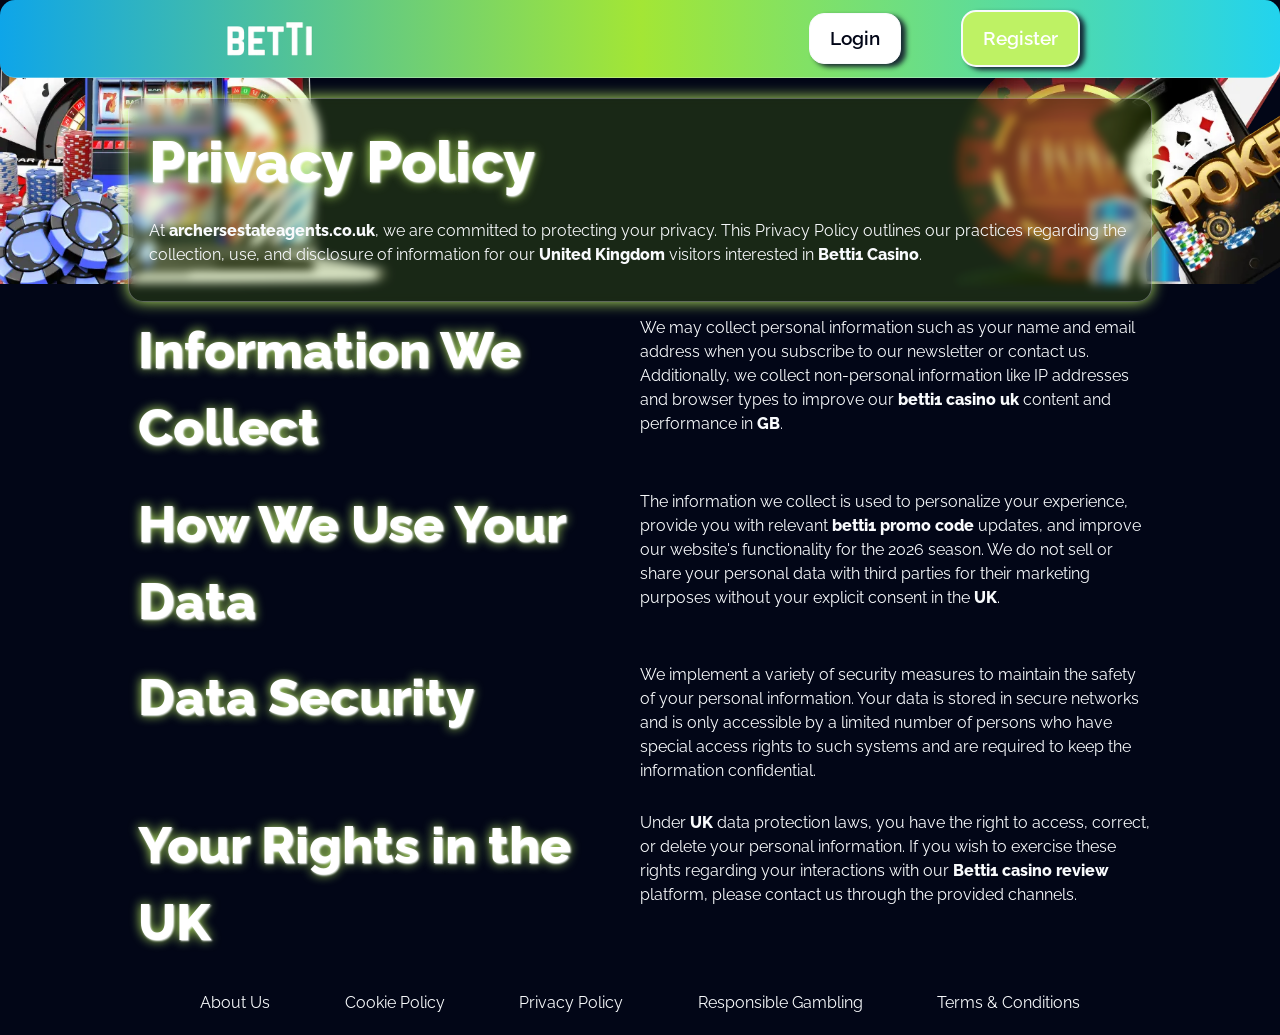
<file: privacy-policy/index.html>
<!DOCTYPE html>
<html lang="en">

<head>
    <meta charset="UTF-8" />
    <meta name="viewport" content="width=device-width, initial-scale=1.0" />
    <link rel="stylesheet" href="/style.css" />
    <link rel="shortcut icon" href="/favicon.ico" />

    <title>Privacy Policy – Betti1 Casino UK</title>
    <meta name="description"
        content="Our Privacy Policy outlines how we collect and protect your data at archersestateagents.co.uk while you use our Betti1 Casino UK resources." />
    <link rel="canonical" href="https://www.archersestateagents.co.uk/privacy-policy/" />
</head>

<body>
    <header>
        <div class="logo">
            <a href="/"><img src="/img/logo.webp" alt="Betti1 Casino Guide" width="160" height="80" /></a>
        </div>
        <div class="header-btn">
            <a href="/play/" rel="nofollow" class="white-btn">Login</a>
            <a href="/play/" rel="nofollow" class="green-btn">Register</a>
        </div>
    </header>

    <main>
        <div class="wraper">
            <div class="promo">
                <h1>Privacy Policy</h1>
                <p class="txt">
                    At <strong>archersestateagents.co.uk</strong>, we are committed to protecting your privacy. This
                    Privacy Policy outlines our practices regarding the collection, use, and disclosure of information
                    for our <strong>United Kingdom</strong> visitors interested in <strong>Betti1 Casino</strong>.
                </p>
            </div>

            <div class="flex">
                <div class="flex-content">
                    <h2>Information We Collect</h2>
                </div>
                <div class="flex-content">
                    <p class="txt">
                        We may collect personal information such as your name and email address when you subscribe to
                        our newsletter or contact us. Additionally, we collect non-personal information like IP
                        addresses and browser types to improve our <strong>betti1 casino uk</strong> content and
                        performance in <strong>GB</strong>.
                    </p>
                </div>
            </div>

            <div class="flex">
                <div class="flex-content">
                    <h2>How We Use Your Data</h2>
                </div>
                <div class="flex-content">
                    <p class="txt">
                        The information we collect is used to personalize your experience, provide you with relevant
                        <strong>betti1 promo code</strong> updates, and improve our website's functionality for the 2026
                        season. We do not sell or share your personal data with third parties for their marketing
                        purposes without your explicit consent in the <strong>UK</strong>.
                    </p>
                </div>
            </div>

            <div class="flex">
                <div class="flex-content">
                    <h2>Data Security</h2>
                </div>
                <div class="flex-content">
                    <p class="txt">
                        We implement a variety of security measures to maintain the safety of your personal information.
                        Your data is stored in secure networks and is only accessible by a limited number of persons who
                        have special access rights to such systems and are required to keep the information
                        confidential.
                    </p>
                </div>
            </div>

            <div class="flex">
                <div class="flex-content">
                    <h2>Your Rights in the UK</h2>
                </div>
                <div class="flex-content">
                    <p class="txt">
                        Under <strong>UK</strong> data protection laws, you have the right to access, correct, or delete
                        your personal information. If you wish to exercise these rights regarding your interactions with
                        our <strong>Betti1 casino review</strong> platform, please contact us through the provided
                        channels.
                    </p>
                </div>
            </div>
        </div>
    </main>

    <footer>
        <div class="flex">
            <a href="/about-us/">About Us</a>
            <a href="/cookie-policy/">Cookie Policy</a>
            <a href="/privacy-policy/">Privacy Policy</a>
            <a href="/responsible-gambling/">Responsible Gambling</a>
            <a href="/terms-and-conditions/">Terms & Conditions</a>
        </div>
    </footer>
</body>

</html>
</file>
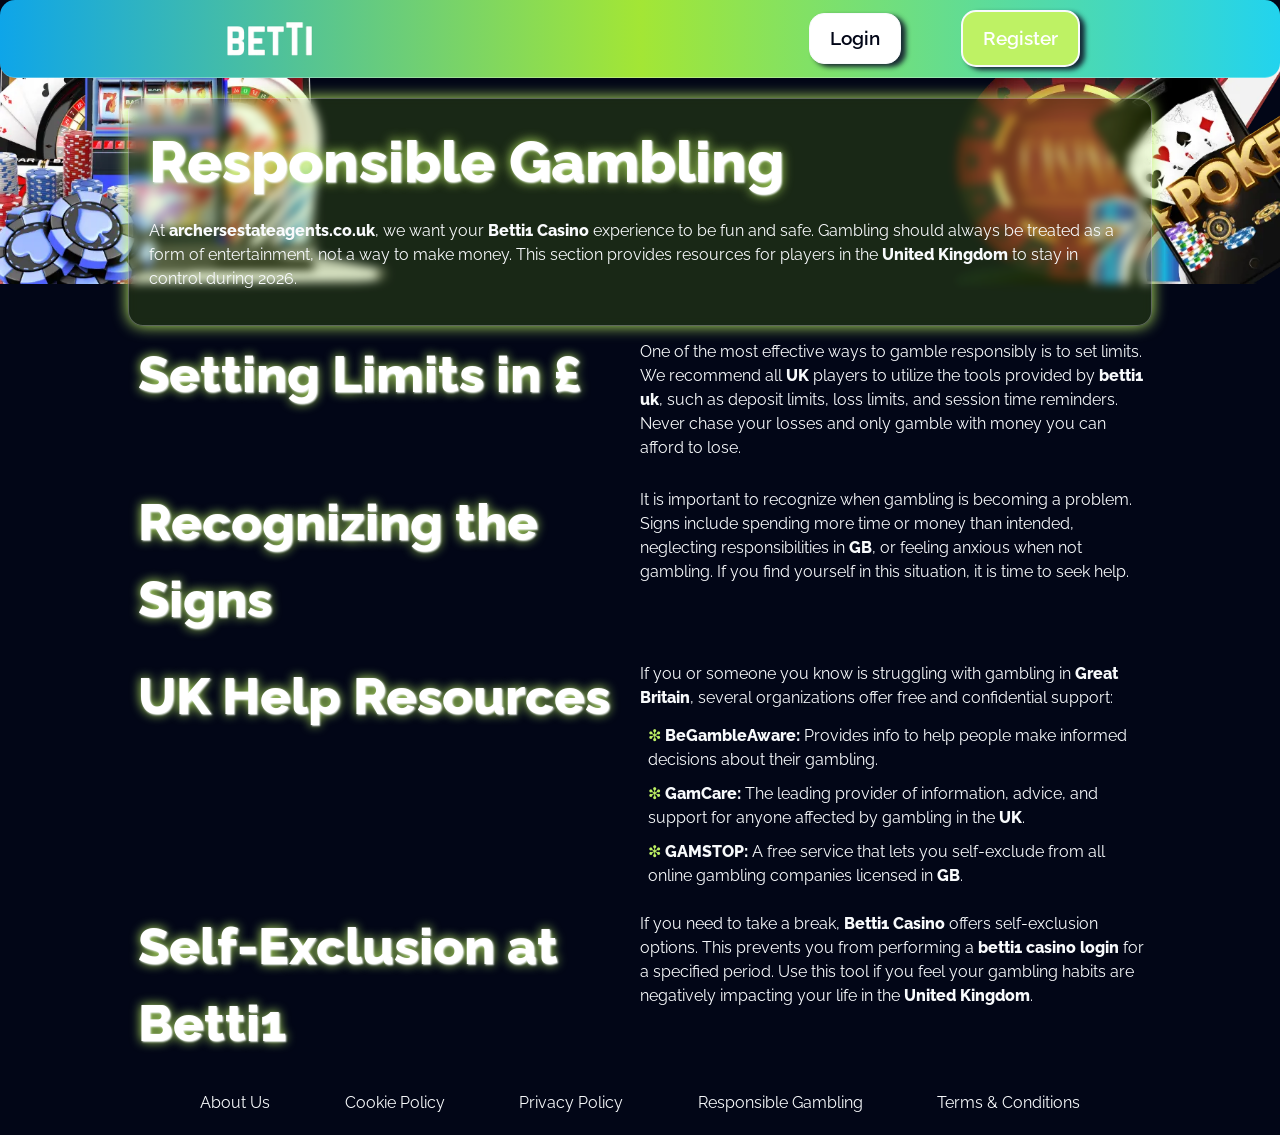
<file: responsible-gambling/index.html>
<!DOCTYPE html>
<html lang="en">

<head>
    <meta charset="UTF-8" />
    <meta name="viewport" content="width=device-width, initial-scale=1.0" />
    <link rel="stylesheet" href="/style.css" />
    <link rel="shortcut icon" href="/favicon.ico" />

    <title>Responsible Gambling – Play Safely at Betti1 Casino UK</title>
    <meta name="description"
        content="Betti1 Casino UK guide to responsible gambling. Learn how to stay in control and where to find help in the United Kingdom." />
    <link rel="canonical" href="https://www.archersestateagents.co.uk/responsible-gambling/" />
</head>

<body>
    <header>
        <div class="logo">
            <a href="/"><img src="/img/logo.webp" alt="Responsible Gambling UK" width="160" height="80" /></a>
        </div>
        <div class="header-btn">
            <a href="/play/" rel="nofollow" class="white-btn">Login</a>
            <a href="/play/" rel="nofollow" class="green-btn">Register</a>
        </div>
    </header>

    <main>
        <div class="wraper">
            <div class="promo">
                <h1>Responsible Gambling</h1>
                <p class="txt">
                    At <strong>archersestateagents.co.uk</strong>, we want your <strong>Betti1 Casino</strong>
                    experience to be fun and safe. Gambling should always be treated as a form of entertainment, not a
                    way to make money. This section provides resources for players in the <strong>United
                        Kingdom</strong> to stay in control during 2026.
                </p>
            </div>

            <div class="flex">
                <div class="flex-content">
                    <h2>Setting Limits in £</h2>
                </div>
                <div class="flex-content">
                    <p class="txt">
                        One of the most effective ways to gamble responsibly is to set limits. We recommend all
                        <strong>UK</strong> players to utilize the tools provided by <strong>betti1 uk</strong>, such as
                        deposit limits, loss limits, and session time reminders. Never chase your losses and only gamble
                        with money you can afford to lose.
                    </p>
                </div>
            </div>

            <div class="flex">
                <div class="flex-content">
                    <h2>Recognizing the Signs</h2>
                </div>
                <div class="flex-content">
                    <p class="txt">
                        It is important to recognize when gambling is becoming a problem. Signs include spending more
                        time or money than intended, neglecting responsibilities in <strong>GB</strong>, or feeling
                        anxious when not gambling. If you find yourself in this situation, it is time to seek help.
                    </p>
                </div>
            </div>

            <div class="flex">
                <div class="flex-content">
                    <h2>UK Help Resources</h2>
                </div>
                <div class="flex-content">
                    <p class="txt">
                        If you or someone you know is struggling with gambling in <strong>Great Britain</strong>,
                        several organizations offer free and confidential support:
                    </p>
                    <ul>
                        <li><strong>BeGambleAware:</strong> Provides info to help people make informed decisions about
                            their gambling.</li>
                        <li><strong>GamCare:</strong> The leading provider of information, advice, and support for
                            anyone affected by gambling in the <strong>UK</strong>.</li>
                        <li><strong>GAMSTOP:</strong> A free service that lets you self-exclude from all online gambling
                            companies licensed in <strong>GB</strong>.</li>
                    </ul>
                </div>
            </div>

            <div class="flex">
                <div class="flex-content">
                    <h2>Self-Exclusion at Betti1</h2>
                </div>
                <div class="flex-content">
                    <p class="txt">
                        If you need to take a break, <strong>Betti1 Casino</strong> offers self-exclusion options. This
                        prevents you from performing a <strong>betti1 casino login</strong> for a specified period. Use
                        this tool if you feel your gambling habits are negatively impacting your life in the
                        <strong>United Kingdom</strong>.
                    </p>
                </div>
            </div>
        </div>
    </main>

    <footer>
        <div class="flex">
            <a href="/about-us/">About Us</a>
            <a href="/cookie-policy/">Cookie Policy</a>
            <a href="/privacy-policy/">Privacy Policy</a>
            <a href="/responsible-gambling/">Responsible Gambling</a>
            <a href="/terms-and-conditions/">Terms & Conditions</a>
        </div>
    </footer>
</body>

</html>
</file>
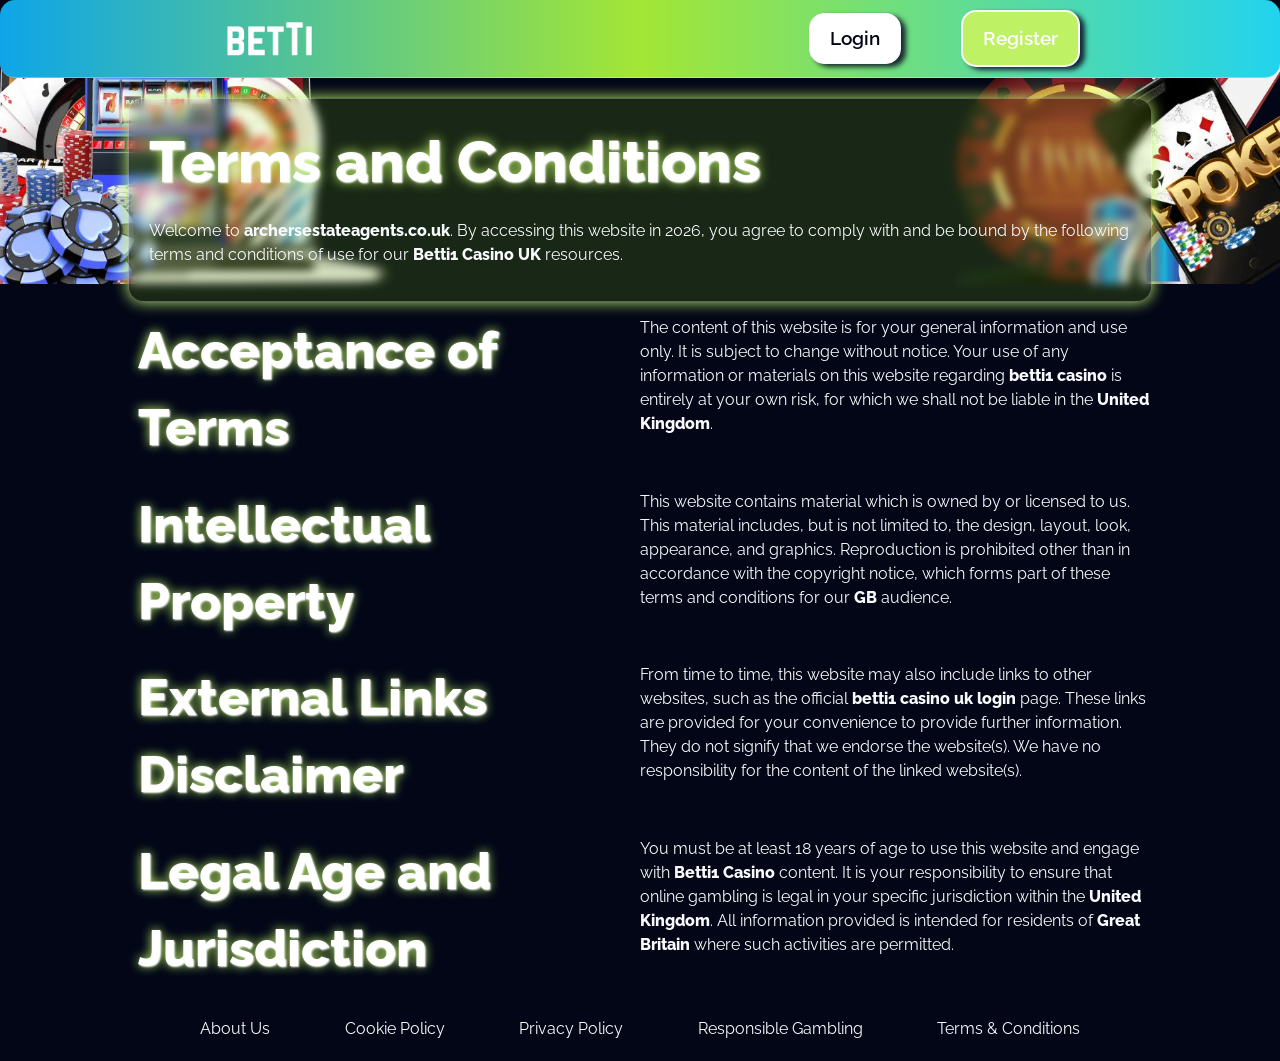
<file: terms-and-conditions/index.html>
<!DOCTYPE html>
<html lang="en">

<head>
    <meta charset="UTF-8" />
    <meta name="viewport" content="width=device-width, initial-scale=1.0" />
    <link rel="stylesheet" href="/style.css" />
    <link rel="shortcut icon" href="/favicon.ico" />

    <title>Terms and Conditions – Betti1 Casino Guide UK</title>
    <meta name="description"
        content="Read the Terms and Conditions for using archersestateagents.co.uk. Rules and guidelines for our UK Betti1 Casino visitors." />
    <link rel="canonical" href="https://www.archersestateagents.co.uk/terms-and-conditions/" />
</head>

<body>
    <header>
        <div class="logo">
            <a href="/"><img src="/img/logo.webp" alt="Betti1 Casino Terms" width="160" height="80" /></a>
        </div>
        <div class="header-btn">
            <a href="/play/" rel="nofollow" class="white-btn">Login</a>
            <a href="/play/" rel="nofollow" class="green-btn">Register</a>
        </div>
    </header>

    <main>
        <div class="wraper">
            <div class="promo">
                <h1>Terms and Conditions</h1>
                <p class="txt">
                    Welcome to <strong>archersestateagents.co.uk</strong>. By accessing this website in 2026, you agree
                    to comply with and be bound by the following terms and conditions of use for our <strong>Betti1
                        Casino UK</strong> resources.
                </p>
            </div>

            <div class="flex">
                <div class="flex-content">
                    <h2>Acceptance of Terms</h2>
                </div>
                <div class="flex-content">
                    <p class="txt">
                        The content of this website is for your general information and use only. It is subject to
                        change without notice. Your use of any information or materials on this website regarding
                        <strong>betti1 casino</strong> is entirely at your own risk, for which we shall not be liable in
                        the <strong>United Kingdom</strong>.
                    </p>
                </div>
            </div>

            <div class="flex">
                <div class="flex-content">
                    <h2>Intellectual Property</h2>
                </div>
                <div class="flex-content">
                    <p class="txt">
                        This website contains material which is owned by or licensed to us. This material includes, but
                        is not limited to, the design, layout, look, appearance, and graphics. Reproduction is
                        prohibited other than in accordance with the copyright notice, which forms part of these terms
                        and conditions for our <strong>GB</strong> audience.
                    </p>
                </div>
            </div>

            <div class="flex">
                <div class="flex-content">
                    <h2>External Links Disclaimer</h2>
                </div>
                <div class="flex-content">
                    <p class="txt">
                        From time to time, this website may also include links to other websites, such as the official
                        <strong>betti1 casino uk login</strong> page. These links are provided for your convenience to
                        provide further information. They do not signify that we endorse the website(s). We have no
                        responsibility for the content of the linked website(s).
                    </p>
                </div>
            </div>

            <div class="flex">
                <div class="flex-content">
                    <h2>Legal Age and Jurisdiction</h2>
                </div>
                <div class="flex-content">
                    <p class="txt">
                        You must be at least 18 years of age to use this website and engage with <strong>Betti1
                            Casino</strong> content. It is your responsibility to ensure that online gambling is legal
                        in your specific jurisdiction within the <strong>United Kingdom</strong>. All information
                        provided is intended for residents of <strong>Great Britain</strong> where such activities are
                        permitted.
                    </p>
                </div>
            </div>
        </div>
    </main>

    <footer>
        <div class="flex">
            <a href="/about-us/">About Us</a>
            <a href="/cookie-policy/">Cookie Policy</a>
            <a href="/privacy-policy/">Privacy Policy</a>
            <a href="/responsible-gambling/">Responsible Gambling</a>
            <a href="/terms-and-conditions/">Terms & Conditions</a>
        </div>
    </footer>
</body>

</html>
</file>
<file: style.css>
@font-face {
	font-family: 'Raleway';
	src: url('./font/Raleway-Regular.ttf') format('woff2');
	font-weight: 400;
	font-style: normal;
}

@font-face {
	font-family: 'Raleway';
	src: url('./font/Raleway-Medium.ttf') format('woff2');
	font-weight: 500;
	font-style: normal;
}

@font-face {
	font-family: 'Raleway';
	src: url('./font/Raleway-SemiBold.ttf') format('woff2');
	font-weight: 600;
	font-style: normal;
}

@font-face {
	font-family: 'Raleway';
	src: url('./font/Raleway-ExtraBold.ttf') format('woff2');
	font-weight: 800;
	font-style: normal;
}

:root {
	--background: #020617;
	--header: linear-gradient(90deg, #0ea5e9, #a3e635, #22d3ee);
	--btn: #bef264;
	--radius: 15px;
	--promo: rgba(163, 230, 21, 0.15);
	--table: rgba(15, 23, 42, 0.9);
	--white: #f8fafc;
	--black: #020617;
	--title: #ffffff;
	--shadow: 0 4px 15px rgba(163, 230, 21, 0.3);
}

* {
	margin: 0;
	padding: 0;
	box-sizing: border-box;
	scroll-behavior: smooth;
}

a {
	text-decoration: none;
	color: inherit;
	transition: all 0.4s ease-in-out;
}

img,
video {
	max-width: 100%;
	height: auto;
	display: block;
}

button {
	all: unset;
	cursor: pointer;
	box-sizing: border-box;
}

input,
textarea,
button,
select {
	font: inherit;
	border: none;
	outline: none;
}

body {
	font-family: 'Raleway', sans-serif;
	font-size: 1rem;
	line-height: 1.5;
	background-color: var(--background);
	color: var(--white);
	box-sizing: border-box;
	background-image: url(./img/layer.webp);
	background-repeat: no-repeat;
	background-size: 100% auto;
}

ol,
ul {
	list-style-position: inside;
	padding-left: 8px;
}

ul li {
	list-style: none;
}

ul li::before {
	content: '❇ ';
	color: var(--btn);
}

h1,
h2,
h3,
h4,
h5,
h6 {
	font-weight: 600;
	color: var(--title);
	text-shadow:
		1px 1px 2px var(--white),
		0 0 0.2em var(--btn);
}

h1 {
	font-size: 3.6rem;
	font-weight: 800;
}

header {
	padding: 10px 200px;
	display: flex;
	align-items: center;
	justify-content: space-between;
	background: var(--header);
	backdrop-filter: blur(2px);
	border-bottom: 1px solid rgba(255, 255, 255, 0.3);
	border-radius: var(--radius);
	max-width: 100vw;
	margin: 0 auto;
	margin-bottom: 20px;
	position: sticky;
	top: 0;
	overflow: hidden;
	z-index: 200;
}

header::after {
	content: '';
	position: absolute;
	top: 0;
	left: -150%;
	width: 50%;
	height: 100%;
	background: linear-gradient(to right, transparent, rgba(255, 255, 255, 0.2), transparent);
	transform: skewX(-25deg);
	animation: shine 6s infinite;
}

@keyframes shine {
	0% {
		left: -150%;
	}
	20% {
		left: 150%;
	}
	100% {
		left: 150%;
	}
}

header img {
	width: 140px;
	height: auto;
}

.header-btn {
	display: flex;
	align-items: center;
	justify-content: space-between;
	gap: 10px;
}

.white-btn {
	padding: 10px 20px;
	font-size: 1.2rem;
	font-weight: 600;
	background: var(--title);
	color: var(--background);
	border: 1px solid var(--white);
	border-radius: var(--radius);
	box-shadow: 5px 3px 5px var(--table);
	margin-right: 50px;
}

.green-btn {
	padding: 12px 20px;
	font-size: 1.2rem;
	font-weight: 600;
	background-color: var(--btn);
	color: var(--title);
	border: 2px solid var(--white);
	border-radius: var(--radius);
	box-shadow: 5px 3px 5px var(--table);
	text-align: center;
}

.white-btn:hover,
.green-btn:hover {
	transform: rotate3d(5, -5, 5, 5deg);
	background-color: var(--white);
	color: var(--black);
	box-shadow: none;
}

.wraper {
	max-width: 80%;
	margin: 0 auto;
}

.promo {
	position: relative;
	background-color: var(--promo);
	display: flex;
	flex-wrap: wrap;
	border: 1px solid rgba(255, 255, 255, 0.3);
	box-shadow: 0 0 15px var(--btn);
	backdrop-filter: blur(5px);
	border-radius: var(--radius);
	padding: 20px;
	overflow: hidden;
}

.promo .green-btn:hover {
	transform: rotate3d(1, 1, 1, 1deg);
}

.blob {
	position: absolute;
	right: 10%;
	bottom: 1%;
	width: 100px;
	height: 100px;
	background: var(--header);
	box-shadow:
		0 0 50px rgba(185, 21, 250, 0.4),
		inset 10px -10px 20px rgba(0, 0, 0, 0.1);
	border-radius: 60% 40% 30% 70% / 60% 30% 70% 40%;
	animation:
		morph 8s ease-in-out infinite,
		float 12s ease-in-out infinite;

	filter: blur(1px);
	z-index: -1;
}

@keyframes morph {
	0% {
		border-radius: 60% 40% 30% 70% / 60% 30% 70% 40%;
	}
	25% {
		border-radius: 45% 55% 50% 50% / 55% 45% 55% 45%;
	}
	50% {
		border-radius: 30% 70% 70% 30% / 30% 30% 70% 70%;
	}
	75% {
		border-radius: 55% 45% 40% 60% / 45% 55% 45% 55%;
	}
	100% {
		border-radius: 60% 40% 30% 70% / 60% 30% 70% 40%;
	}
}

@keyframes float {
	0%,
	100% {
		transform: translate(0, 0) rotate(0deg);
	}
	33% {
		transform: translate(30px, -50px) rotate(5deg);
	}
	66% {
		transform: translate(-20px, 20px) rotate(-5deg);
	}
}

.txt,
blockquote {
	font-size: 1rem;
	margin: 14px 0;
}

.table-wrapper {
	overflow-x: auto;
	margin-top: 1.5rem;
	border-radius: var(--radius);
	width: 100%;
}

.table-wrapper table {
	width: 100%;
	min-width: 320px;
	font-size: 1rem;
	margin: 40px auto;
	border-collapse: separate;
	border-spacing: 0;
}

table thead th:first-child {
	border-top-left-radius: 12px;
	border-bottom-left-radius: 12px;
}

table thead th:last-child {
	border-top-right-radius: 12px;
	border-bottom-right-radius: 12px;
}

table thead th {
	background-color: var(--table);
	padding: 12px 16px;
	text-align: left;
}

tr td {
	text-align: start;
	padding: 8px 10px;
}
tr:nth-child(even) {
	background-color: var(--table);
	padding: 4px 10px;
}

table tbody tr td:first-child {
	border-top-left-radius: 12px;
	border-bottom-left-radius: 12px;
}

table tbody tr td:last-child {
	border-top-right-radius: 12px;
	border-bottom-right-radius: 12px;
}

.flex {
	display: flex;
	align-items: start;
	justify-content: space-between;
}

.flex-content {
	width: 50%;
}

h2 {
	font-size: 3.2rem;
	font-weight: 800;
	margin: 10px;
}

h3 {
	font-size: 3rem;
	font-weight: 600;
	margin: 10px;
}

ul li {
	margin: 10px 0;
}

.bonus-table {
	border-collapse: separate;
	border-spacing: 0 4px;
	width: 100%;
	font-family: sans-serif;
	color: var(--white);
	margin: 10px 0;
}

.bonus-table thead th {
	background-color: var(--table);
	padding: 12px 16px;
	text-align: left;
}

.bonus-table thead th:first-child {
	border-top-left-radius: 12px;
	border-bottom-left-radius: 12px;
}

.bonus-table thead th:last-child {
	border-top-right-radius: 12px;
	border-bottom-right-radius: 12px;
}

.bonus-table tbody td {
	padding: 12px 16px;
}

.bonus-table tbody tr {
	overflow: hidden;
	border-radius: 12px;
}

.bonus-table thead th:first-child,
.bonus-table tbody td:first-child {
	width: 30%;
}

.bonus-table thead th:last-child,
.bonus-table tbody td:last-child {
	width: 70%;
}

/* qa section */
.faq-section {
	display: flex;
	flex-direction: column;
	align-items: center;
	justify-content: center;
	margin: 0 auto;
	width: 100%;
	padding: 10px 10px;
}

.qa-scontent-title {
	margin: 10px auto;
	border: 1px solid var(--btn);
	border-radius: 20px;
	width: 80%;
	padding: 10px 20px;
}

.qa-title {
	width: 100%;
	position: relative;
	margin: 0;
	padding: 8px 4px 18px 40px;
	display: block;
	cursor: pointer;
}

.qa-scontent-title h3 {
	font-size: 1.5rem;
}

.qa-answaer {
	font-size: 18px;
	padding: 0px 8px;
	margin: 0 10px;
}

footer {
	padding: 20px 200px;
	font-size: 1rem;
}

footer a:hover {
	color: var(--btn);
}

.active {
	color: var(--btn);
}

@media (max-width: 1024px) {
	header {
		justify-content: space-around;
		padding: 10px;
		margin-bottom: 10px;
	}

	header img {
		width: 80px;
		height: auto;
	}

	.white-btn {
		padding: 6px 10px;
		font-size: 0.9rem;
		border: 1px solid var(--white);
		border-radius: 10px;
		margin-right: 10px;
		text-align: center;
	}

	.green-btn {
		padding: 4px 8px;
		font-size: 0.9rem;
		background-color: var(--btn);
		border-radius: 10px;
		text-align: center;
	}

	.white-btn:hover,
	.green-btn:hover {
		background-color: var(--white);
		color: var(--black);
	}

	.wraper {
		max-width: 96%;
		margin: 4px auto;
		padding: 4px 8px;
	}

	.promo {
		width: 100%;
		padding: 8px;
		margin: 0 auto;
		display: flex;
		flex-direction: column;
		align-items: stretch;
		border-radius: 18px 10% 18px 18px;
	}

	h1 {
		font-size: 1.4rem;
	}

	h2 {
		font-size: 1.6rem;
		margin: 4px auto;
	}

	h3 {
		font-size: 1.2rem;
		margin: 4px auto;
	}

	.flex {
		flex-direction: column;
		width: 100%;
	}

	.flex-content {
		width: 100%;
	}

	.bonus-table {
		font-size: 0.8rem;
	}
	.bonus-table thead th {
		padding: 6px 10px;
	}

	.bonus-table tbody td {
		padding: 6px 10px;
	}

	/* qa section */
	.faq-section {
		display: flex;
		flex-direction: column;
		align-items: center;
		justify-content: center;
		margin: 0 auto;
		width: 100%;
		padding: 10px 10px;
	}

	.qa-scontent-title {
		margin: 10px auto;
		border: 1px solid var(--btn);
		border-radius: 16px;
		width: 100%;
	}

	.qa-scontent-title h3 {
		font-size: 1rem;
	}

	.qa-answaer {
		font-size: 0.8rem;
		padding: 0px 6px;
	}

	footer {
		font-size: 0.9rem;
		flex-direction: column;
		padding: 10px;
	}

	footer a {
		margin: 6px auto;
	}
}
</file>
